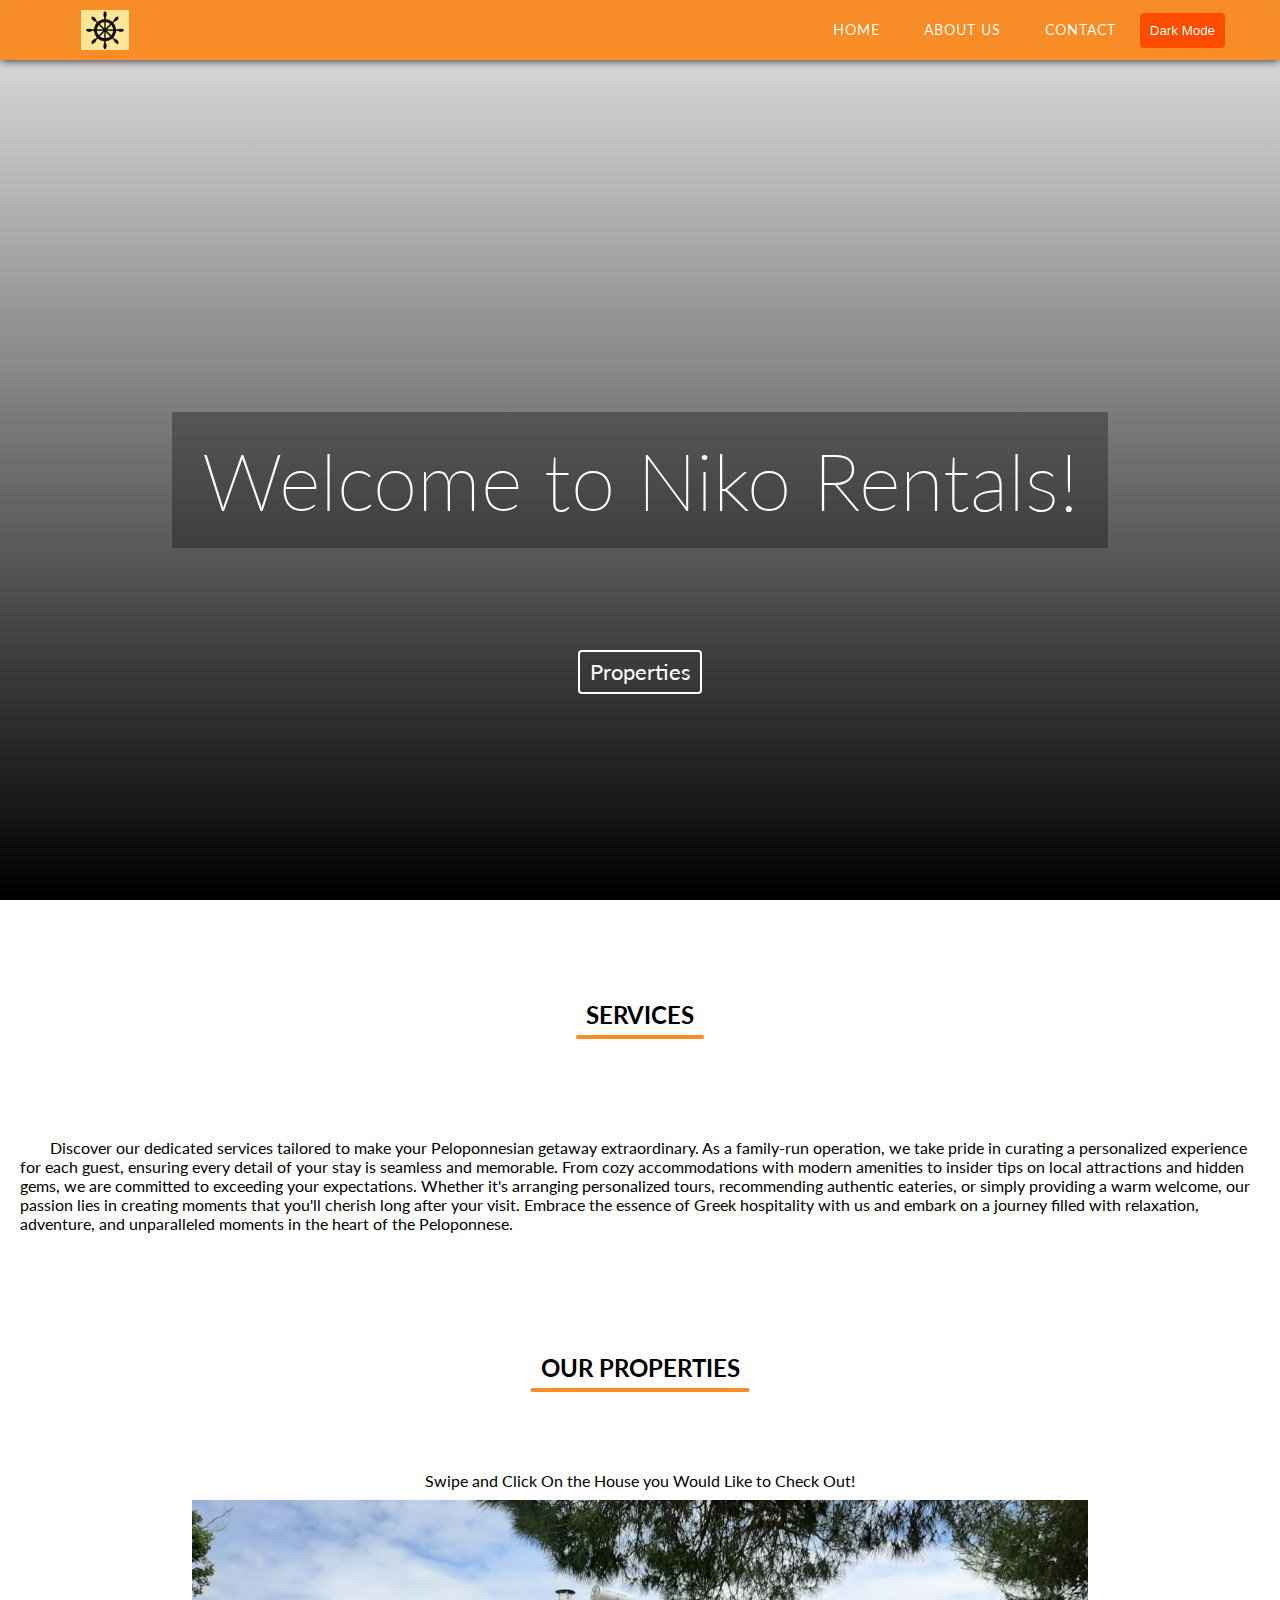
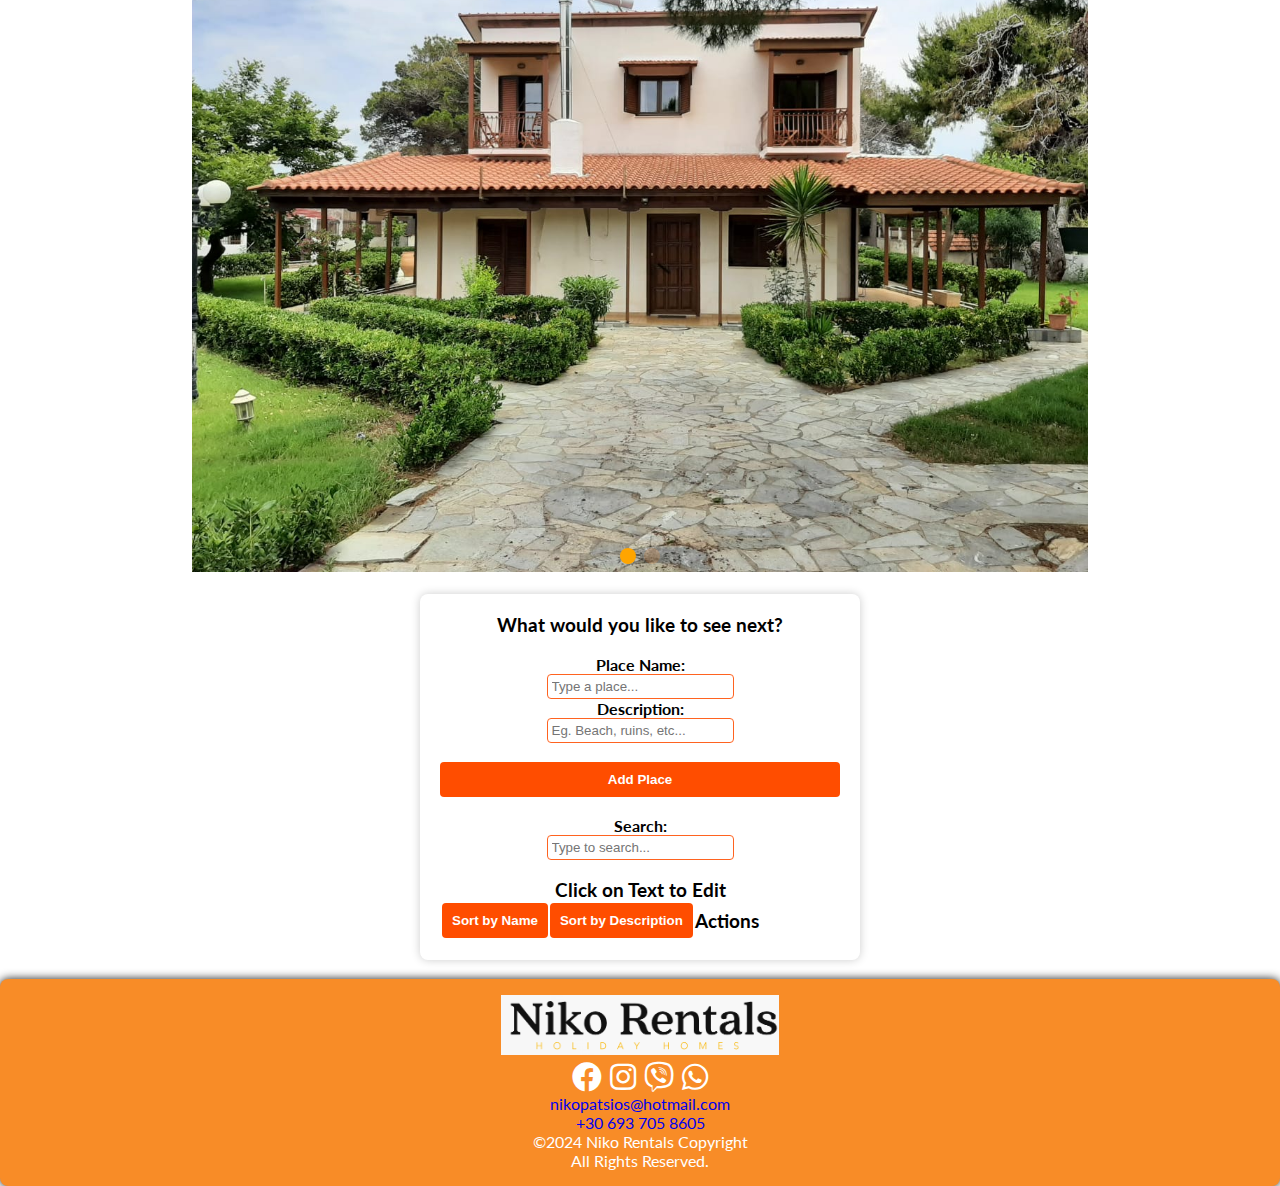
<file: Index.html>
<!DOCTYPE html>
<html lang="en">

<head>
    <meta charset="UTF-8">
    <meta name="viewport" content="width=device-width, initial-scale=1.0">
    
    <!-- Page title -->
    <title>Niko Holiday Home Rentals! | Peloponnese</title>
    <!-- FontAwesome for icons -->
    <link rel="stylesheet" href="https://use.fontawesome.com/releases/v5.6.3/css/all.css">
    <!-- Link Swiper's CSS for carousel-->
    <link rel="stylesheet" href="https://cdn.jsdelivr.net/npm/swiper@11/swiper-bundle.min.css" />
    <!-- Custom stylesheet -->
    <link rel="stylesheet" href="styles.css">
</head>

<body>
    
    <!-- Header section with navigation and logo -->
    <section id="index-home">
        <header>
            <div class="container">
                <div class="left">
                    <a href="#" class="logo"><img src="img\1.Logo\Symbol Logo.png" alt="Logo" height="40">
                    </a>
                    <!-- Hamburger menu icon -->
                    <div class="hm-menu">
                        <span></span>
                        <span></span>
                        <span></span>
                    </div>
                </div>
                <div class="right">
                    <!-- Navigation links -->
                    <nav>
                        <ul>
                            <li><a href="Index.html">Home</a></li>
                            <li><a href="about.html">About&nbsp;Us</a></li>
                            <li><a href="contact.html">Contact</a></li>
                            <li><button id="toggle-dark-mode" class="button">Dark Mode</button></li>
                        </ul>
                    </nav>
                </div>
            </div>
        </header>
        
        <!-- Hero section with a welcome message and call-to-action button -->
        <div class="hero-section">
            <div class="hero-text">
                <h1>Welcome to Niko Rentals!</h1>
            </div>
            <a href="#properties" class="btn-hero">Properties</a>
        </div>
    </section>
    
    <!-- Section detailing services offered -->
    <section id="services">
        <div class="heading">
            <h3>Services</h3>
        </div>
    </section><br><br>

    <!-- Paragraph describing services offered -->
    <p class="paragraph";>Discover our dedicated services tailored to make your Peloponnesian getaway extraordinary. As a family-run operation, we take pride in curating a personalized experience for each guest, ensuring every detail of your stay is seamless and memorable. From cozy accommodations with modern amenities to insider tips on local attractions and hidden gems, we are committed to exceeding your expectations. Whether it's arranging personalized tours, recommending authentic eateries, or simply providing a warm welcome, our passion lies in creating moments that you'll cherish long after your visit. Embrace the essence of Greek hospitality with us and embark on a journey filled with relaxation, adventure, and unparalleled moments in the heart of the Peloponnese.</p>
    
    <!-- Section highlighting properties available -->
    <section id="properties">
      <div class="heading">
          <h3>Our&nbsp;properties</h3>
      </div>
    </section>

    <!-- Information and links for properties using Swiper -->
    <br><br><p align="center">Swipe and Click On the House you Would Like to Check Out!</p>
    <section class="home swiper" id="swiper">
        <div class="swiper-wrapper container-fluid">
            <!-- Slide for Yanni's Villa -->
            <div class="swiper-slide container">
                <a href="yannis.html">
                    <img src="img/3.Yannis/01.jpeg" alt="Yannis">
                </a>
            </div>
            <!-- Slide for Tota's House -->
            <div class="swiper-slide container">
                <a href="tota.html">
                    <img src="img\4.Tota\6.jpg" alt="Tota">
                </a>
            </div>
        </div>
        <!-- Pagination for Swiper -->
        <div class="swiper-pagination"></div>
    </section>

    <br>

    <!-- Form and table section for user interaction -->
    <div id="form-table">
        <h3 align="center">What would you like to see next?</h1><br>
        <!-- Form for adding items to the list -->
        <form id="add-item-form">
            <div>
                <label for="item-name" class="form-label"><h4>Place Name:</h4></label>
                <input type="text" class="form-control" id="item-name" placeholder="Type a place..." required>
            </div>
            <div>
                <label for="item-description" class="form-label"><h4>Description:</h4></label>
                <input type="text" class="form-control" id="item-description" placeholder="Eg. Beach, ruins, etc..." required>
            </div><br>
            <button type="submit" class="button"><h4>Add Place</h4></button>
        </form>
        <!-- Live search input -->
        <br><div id="live-search">
            <label for="search" class="form-label"><h4>Search:</h4></label>
            <input type="text" class="form-control" id="search" placeholder="Type to search...">
        </div><br>
        <!-- Table displaying added items with options for sorting -->
        <table class="table" id="items-table">
            <thead>
                <tr>
                    <th><button class="button" data-sort="name"><h4>Sort by Name</h4></button></th>
                    <th><button class="button" data-sort="description"><h4>Sort by Description</h4></button></th>
                    <th><h3>Actions</h3></th> <!-- Actions column for item deletion -->
                </tr>
            </thead>
            <tbody>
                <!-- Dynamically populated table rows will appear here -->
            </tbody>
            <h3>Click on Text to Edit</h3>
        </table>
    </div>

    <br>

    <!-- Footer section with contact information and social links -->
    <footer>
        <div class="container-fluid">
            <div class="left">
                <!-- Logo and social media icons -->
                <div class="logo">
                    <img src="img\1.Logo\Full Big Logo.png" alt="Logo" height="60">
                </div>
                <div class="social"> <!--No social media accounts yet-->
                    <a href=""><i class="fab fa-facebook"></i></a>
                    <a href=""><i class="fab fa-instagram"></i></a>
                    <a href=""><i class="fab fa-viber"></i></a>
                    <a href=""><i class="fab fa-whatsapp"></i></a>
                </div>          
            </div>
            <!-- Contact information -->
            <a href="mailto:nikopatsios@hotmail.com">nikopatsios@hotmail.com</a><br> 
            <a href="tel:+306937058605">+30 693 705 8605</a><br>  
            <!-- Copyright notice -->
            <p>&copy;2024 Niko Rentals Copyright</p>
            <p>All Rights Reserved.</p>
        </div>
    </footer>

    <!-- External scripts -->
    <script src="https://cdn.jsdelivr.net/npm/swiper@11/swiper-bundle.min.js"></script>
    <script src="https://code.jquery.com/jquery-3.6.0.min.js"></script>
    <!-- Main JavaScript file -->
    <script src="main.js"></script>
 
</body>
</html>
</file>
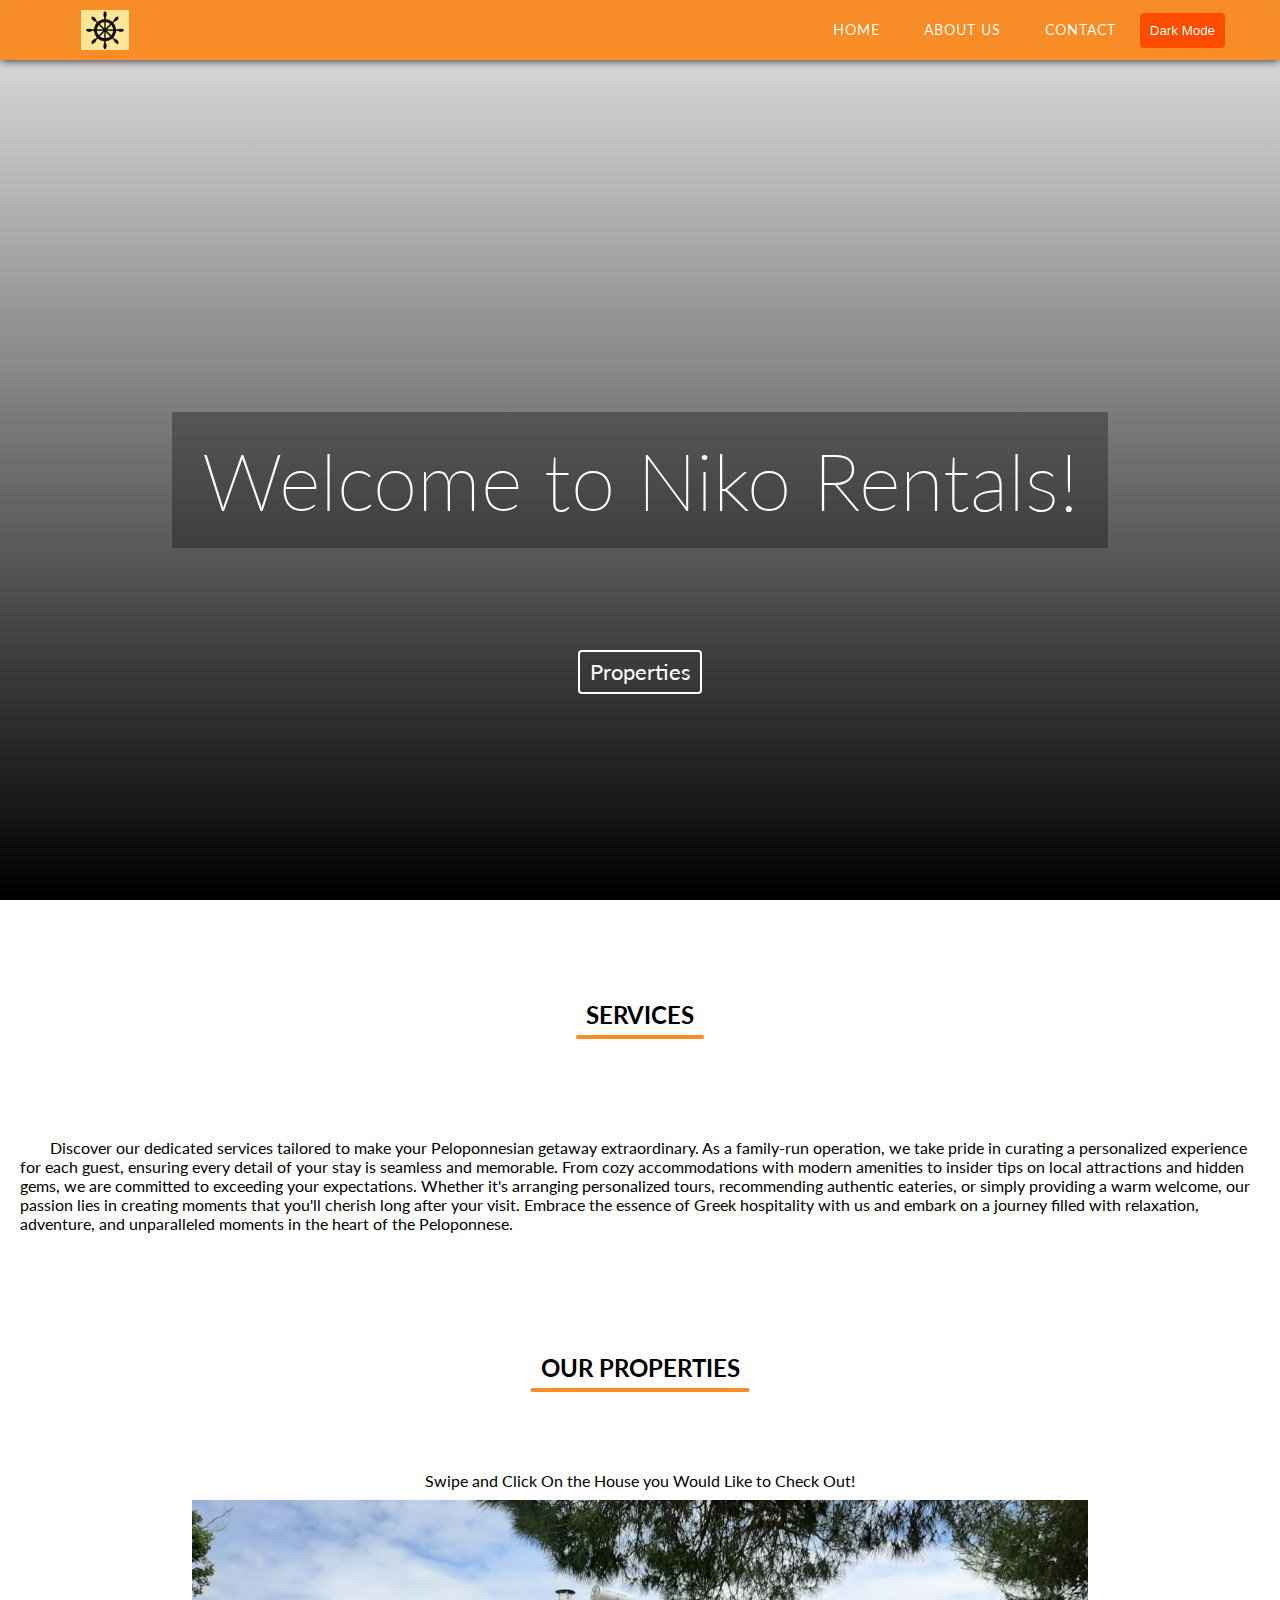
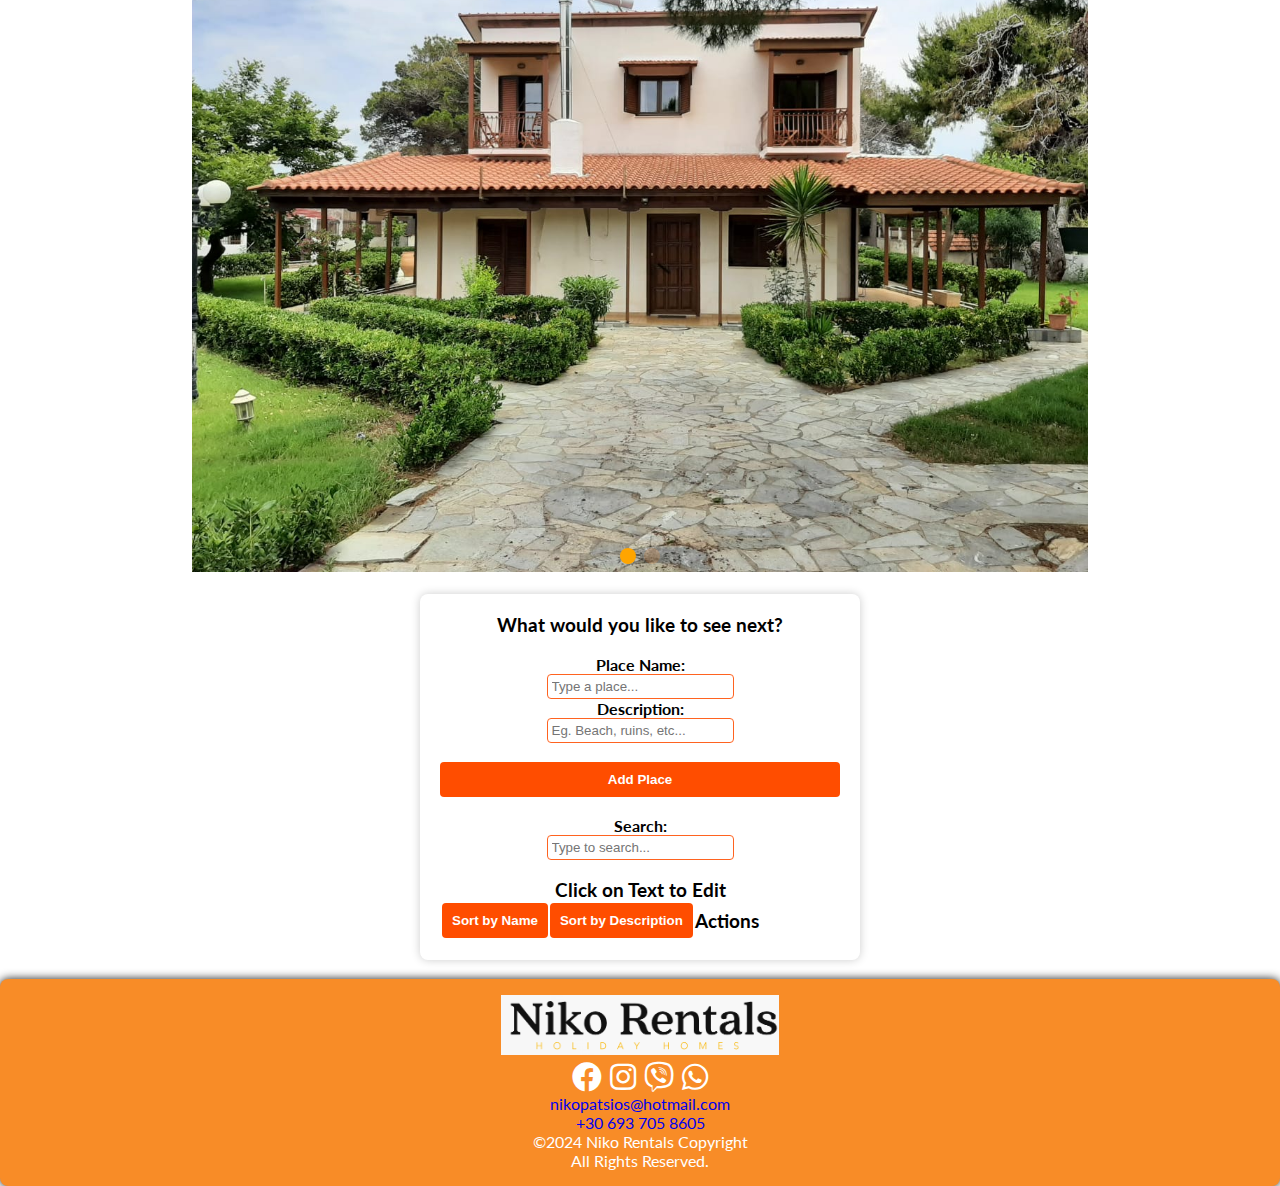
<file: index.html>
<!DOCTYPE html>
<html lang="en">

<head>
    <meta charset="UTF-8">
    <meta name="viewport" content="width=device-width, initial-scale=1.0">
    
    <!-- Page title -->
    <title>Niko Holiday Home Rentals! | Peloponnese</title>
    <!-- FontAwesome for icons -->
    <link rel="stylesheet" href="https://use.fontawesome.com/releases/v5.6.3/css/all.css">
    <!-- Link Swiper's CSS for carousel-->
    <link rel="stylesheet" href="https://cdn.jsdelivr.net/npm/swiper@11/swiper-bundle.min.css" />
    <!-- Custom stylesheet -->
    <link rel="stylesheet" href="styles.css">
</head>

<body>
    
    <!-- Header section with navigation and logo -->
    <section id="index-home">
        <header>
            <div class="container">
                <div class="left">
                    <a href="#" class="logo"><img src="img\1.Logo\Symbol Logo.png" alt="Logo" height="40">
                    </a>
                    <!-- Hamburger menu icon -->
                    <div class="hm-menu">
                        <span></span>
                        <span></span>
                        <span></span>
                    </div>
                </div>
                <div class="right">
                    <!-- Navigation links -->
                    <nav>
                        <ul>
                            <li><a href="index.html">Home</a></li>
                            <li><a href="about.html">About&nbsp;Us</a></li>
                            <li><a href="contact.html">Contact</a></li>
                            <li><button id="toggle-dark-mode" class="button">Dark Mode</button></li>
                        </ul>
                    </nav>
                </div>
            </div>
        </header>
        
        <!-- Hero section with a welcome message and call-to-action button -->
        <div class="hero-section">
            <div class="hero-text">
                <h1>Welcome to Niko Rentals!</h1>
            </div>
            <a href="#properties" class="btn-hero">Properties</a>
        </div>
    </section>
    
    <!-- Section detailing services offered -->
    <section id="services">
        <div class="heading">
            <h3>Services</h3>
        </div>
    </section><br><br>

    <!-- Paragraph describing services offered -->
    <p class="paragraph";>Discover our dedicated services tailored to make your Peloponnesian getaway extraordinary. As a family-run operation, we take pride in curating a personalized experience for each guest, ensuring every detail of your stay is seamless and memorable. From cozy accommodations with modern amenities to insider tips on local attractions and hidden gems, we are committed to exceeding your expectations. Whether it's arranging personalized tours, recommending authentic eateries, or simply providing a warm welcome, our passion lies in creating moments that you'll cherish long after your visit. Embrace the essence of Greek hospitality with us and embark on a journey filled with relaxation, adventure, and unparalleled moments in the heart of the Peloponnese.</p>
    
    <!-- Section highlighting properties available -->
    <section id="properties">
      <div class="heading">
          <h3>Our&nbsp;properties</h3>
      </div>
    </section>

    <!-- Information and links for properties using Swiper -->
    <br><br><p align="center">Swipe and Click On the House you Would Like to Check Out!</p>
    <section class="home swiper" id="swiper">
        <div class="swiper-wrapper container-fluid">
            <!-- Slide for Yanni's Villa -->
            <div class="swiper-slide container">
                <a href="yannis.html">
                    <img src="img/3.Yannis/01.jpeg" alt="Yannis">
                </a>
            </div>
            <!-- Slide for Tota's House -->
            <div class="swiper-slide container">
                <a href="tota.html">
                    <img src="img\4.Tota\6.jpg" alt="Tota">
                </a>
            </div>
        </div>
        <!-- Pagination for Swiper -->
        <div class="swiper-pagination"></div>
    </section>

    <br>

    <!-- Form and table section for user interaction -->
    <div id="form-table">
        <h3 align="center">What would you like to see next?</h1><br>
        <!-- Form for adding items to the list -->
        <form id="add-item-form">
            <div>
                <label for="item-name" class="form-label"><h4>Place Name:</h4></label>
                <input type="text" class="form-control" id="item-name" placeholder="Type a place..." required>
            </div>
            <div>
                <label for="item-description" class="form-label"><h4>Description:</h4></label>
                <input type="text" class="form-control" id="item-description" placeholder="Eg. Beach, ruins, etc..." required>
            </div><br>
            <button type="submit" class="button"><h4>Add Place</h4></button>
        </form>
        <!-- Live search input -->
        <br><div id="live-search">
            <label for="search" class="form-label"><h4>Search:</h4></label>
            <input type="text" class="form-control" id="search" placeholder="Type to search...">
        </div><br>
        <!-- Table displaying added items with options for sorting -->
        <table class="table" id="items-table">
            <thead>
                <tr>
                    <th><button class="button" data-sort="name"><h4>Sort by Name</h4></button></th>
                    <th><button class="button" data-sort="description"><h4>Sort by Description</h4></button></th>
                    <th><h3>Actions</h3></th> <!-- Actions column for item deletion -->
                </tr>
            </thead>
            <tbody>
                <!-- Dynamically populated table rows will appear here -->
            </tbody>
            <h3>Click on Text to Edit</h3>
        </table>
    </div>

    <br>

    <!-- Footer section with contact information and social links -->
    <footer>
        <div class="container-fluid">
            <div class="left">
                <!-- Logo and social media icons -->
                <div class="logo">
                    <img src="img\1.Logo\Full Big Logo.png" alt="Logo" height="60">
                </div>
                <div class="social"> <!--No social media accounts yet-->
                    <a href=""><i class="fab fa-facebook"></i></a>
                    <a href=""><i class="fab fa-instagram"></i></a>
                    <a href=""><i class="fab fa-viber"></i></a>
                    <a href=""><i class="fab fa-whatsapp"></i></a>
                </div>          
            </div>
            <!-- Contact information -->
            <a href="mailto:nikopatsios@hotmail.com">nikopatsios@hotmail.com</a><br> 
            <a href="tel:+306937058605">+30 693 705 8605</a><br>  
            <!-- Copyright notice -->
            <p>&copy;2024 Niko Rentals Copyright</p>
            <p>All Rights Reserved.</p>
        </div>
    </footer>

    <!-- External scripts -->
    <script src="https://cdn.jsdelivr.net/npm/swiper@11/swiper-bundle.min.js"></script>
    <script src="https://code.jquery.com/jquery-3.6.0.min.js"></script>
    <!-- Main JavaScript file -->
    <script src="main.js"></script>
 
</body>
</html>
</file>
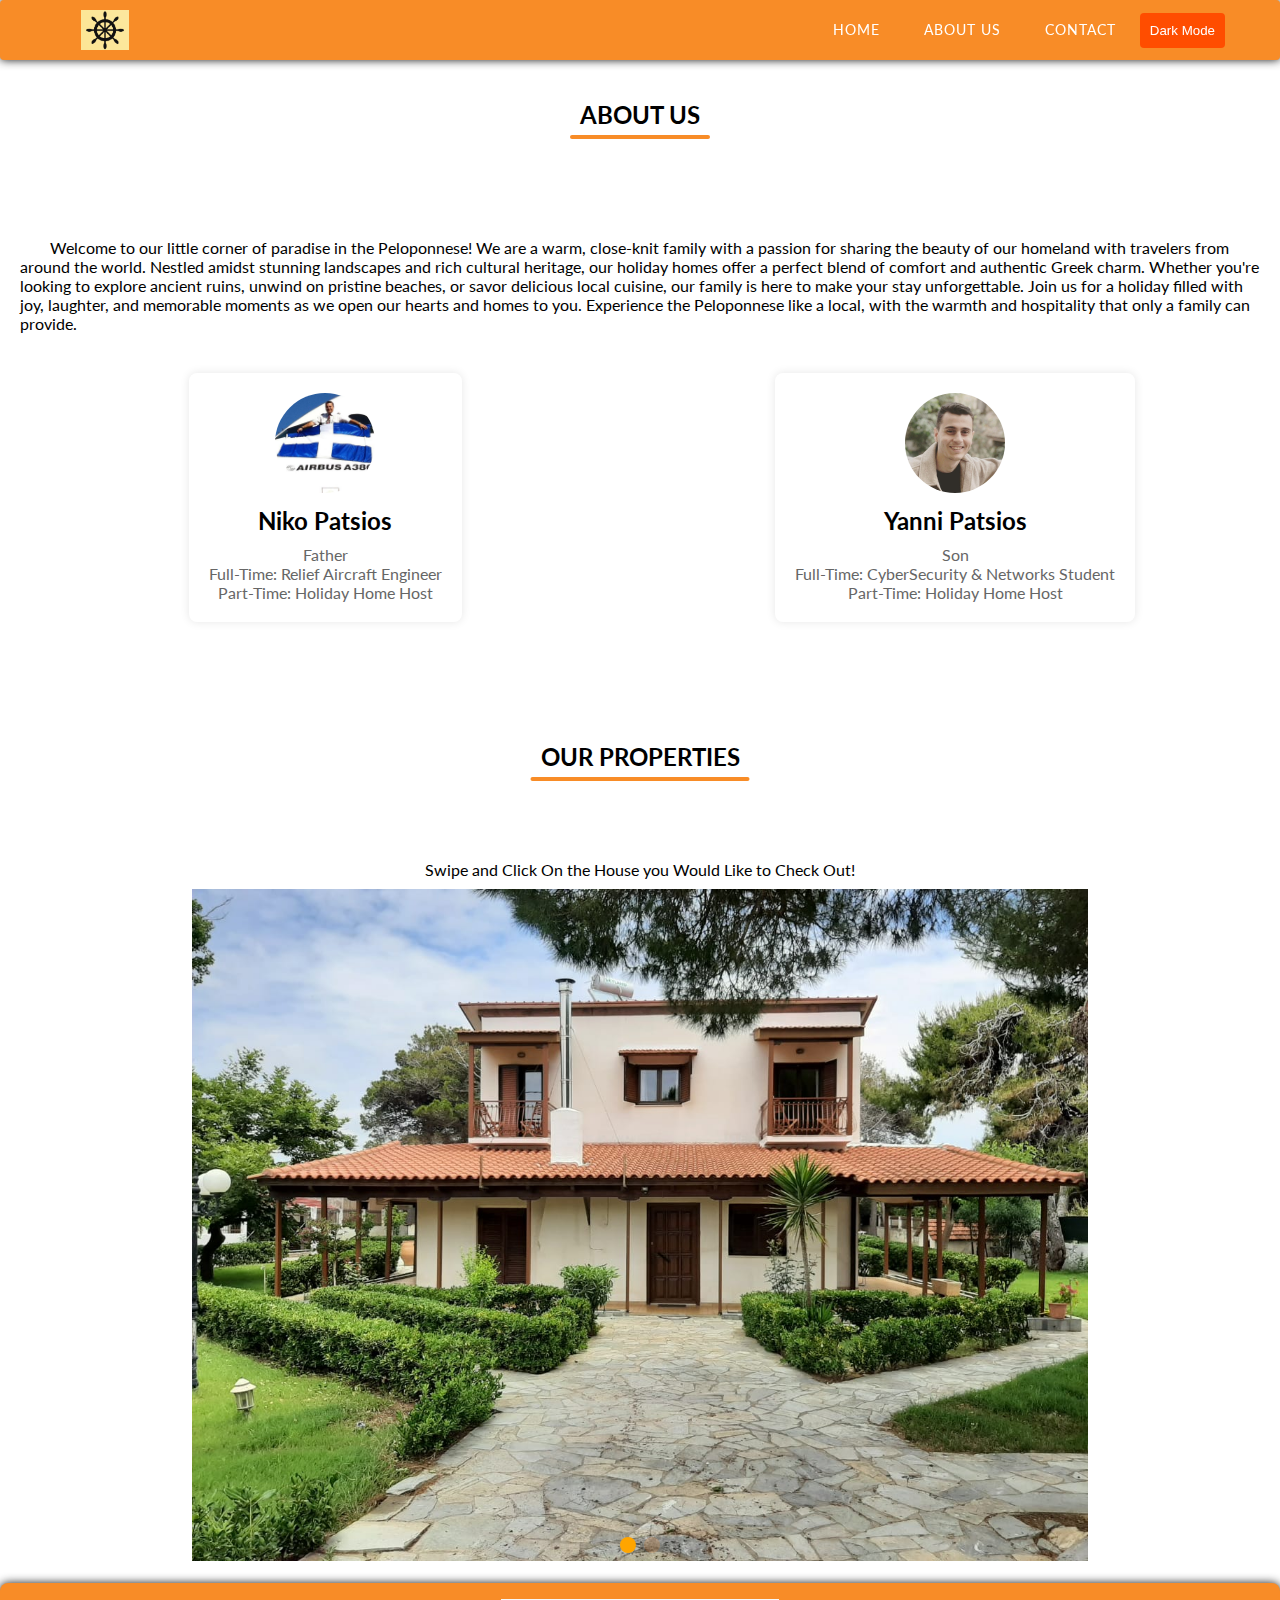
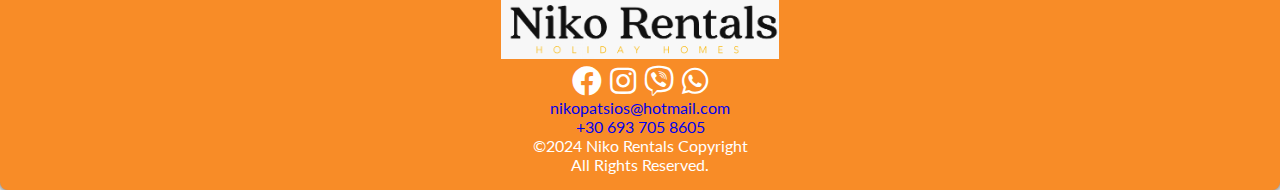
<file: about.html>
<!DOCTYPE html>
<html lang="en">

<head>
    <meta charset="UTF-8">
    <meta name="viewport" content="width=device-width, initial-scale=1.0">

    <title>Niko Holiday Home Rentals! | Peloponnese</title>
    
    <link rel="stylesheet" href="https://use.fontawesome.com/releases/v5.6.3/css/all.css">
    <!-- Link Swiper's CSS -->
    <link rel="stylesheet" href="https://cdn.jsdelivr.net/npm/swiper@11/swiper-bundle.min.css" />
    <!--Link to CSS-->
    <link rel="stylesheet" href="styles.css">
</head>

<body>
    
    <header>
        <div class="container">
            <div class="left">
                <a href="#" class="logo"><img src="img\1.Logo\Symbol Logo.png" alt="Logo" height="40"></a>
                <div class="hm-menu">
                    <span></span>
                    <span></span>
                    <span></span>
                </div>
            </div>
            <div class="right">
                <nav>
                    <ul>
                        <li><a href="index.html">Home</a></li>
                        <li><a href="about.html">About&nbsp;Us</a></li>
                        <li><a href="contact.html">Contact</a></li>
                        <li><button id="toggle-dark-mode" class="button">Dark Mode</button></li>
                    </ul>
                </nav>
            </div>
        </div>
    </header>

    
    <section id="about">
        <div class="heading">
            <h3>About&nbsp;Us</h3>
        </div>
    </section>
    <br><br>

    <p class="paragraph"> Welcome to our little corner of paradise in the Peloponnese! We are a warm, close-knit family with a passion for sharing the beauty of our homeland with travelers from around the world. Nestled amidst stunning landscapes and rich cultural heritage, our holiday homes offer a perfect blend of comfort and authentic Greek charm. Whether you're looking to explore ancient ruins, unwind on pristine beaches, or savor delicious local cuisine, our family is here to make your stay unforgettable. Join us for a holiday filled with joy, laughter, and memorable moments as we open our hearts and homes to you. Experience the Peloponnese like a local, with the warmth and hospitality that only a family can provide.</p>

    <section class="contact-grid">
        <div class="contact-card">
            <img src="img\5.Other\niko.jpg" alt="Niko">
            <h2>Niko Patsios</h2>
            <p>Father</p>
            <p>Full-Time: Relief Aircraft Engineer</p>
            <p>Part-Time: Holiday Home Host</p>
        </div>
        <div class="contact-card">
            <img src="img\5.Other\yanni.jpg" alt="Yanni">
            <h2>Yanni Patsios</h2>
            <p>Son</p>
            <p>Full-Time: CyberSecurity & Networks Student</p>
            <p>Part-Time: Holiday Home Host</p>
        </div>
    </section>


    <section id="properties">
      <div class="heading">
          <h3>Our&nbsp;properties</h3>
      </div>
    </section><br><br>

    
<p align="center">Swipe and Click On the House you Would Like to Check Out!</p>
<!--Swiper Section-->
<section class="home swiper" id="swiper">
    <div class="swiper-wrapper container-fluid">
                       
        <div class="swiper-slide container">
            <a href="yannis.html">
                <img src="img/3.Yannis/01.jpeg" alt="Yannis">
            </a>
        </div>

        <div class="swiper-slide container">
            <a href="tota.html">
                <img src="img\4.Tota\6.jpg" alt="Tota">
            </a>
        </div>
        
    </div>
    <div class="swiper-pagination"></div>
</section>

<br>


<!-- Footer section with contact information and social links -->
<footer>
    <div class="container-fluid">
        <div class="left">
            <!-- Logo and social media icons -->
            <div class="logo">
                <img src="img\1.Logo\Full Big Logo.png" alt="Logo" height="60">
            </div>
            <div class="social"> <!--No social media accounts yet-->
                <a href=""><i class="fab fa-facebook"></i></a>
                <a href=""><i class="fab fa-instagram"></i></a>
                <a href=""><i class="fab fa-viber"></i></a>
                <a href=""><i class="fab fa-whatsapp"></i></a>
            </div>          
        </div>
        <!-- Contact information -->
        <a href="mailto:nikopatsios@hotmail.com">nikopatsios@hotmail.com</a><br> 
        <a href="tel:+306937058605">+30 693 705 8605</a><br>  
        <!-- Copyright notice -->
        <p>&copy;2024 Niko Rentals Copyright</p>
        <p>All Rights Reserved.</p>
    </div>
</footer>

<!-- External scripts -->
<script src="https://cdn.jsdelivr.net/npm/swiper@11/swiper-bundle.min.js"></script>
<script src="https://code.jquery.com/jquery-3.6.0.min.js"></script>
<!-- Main JavaScript file -->
<script src="main.js"></script>

</body>
</html>
</file>
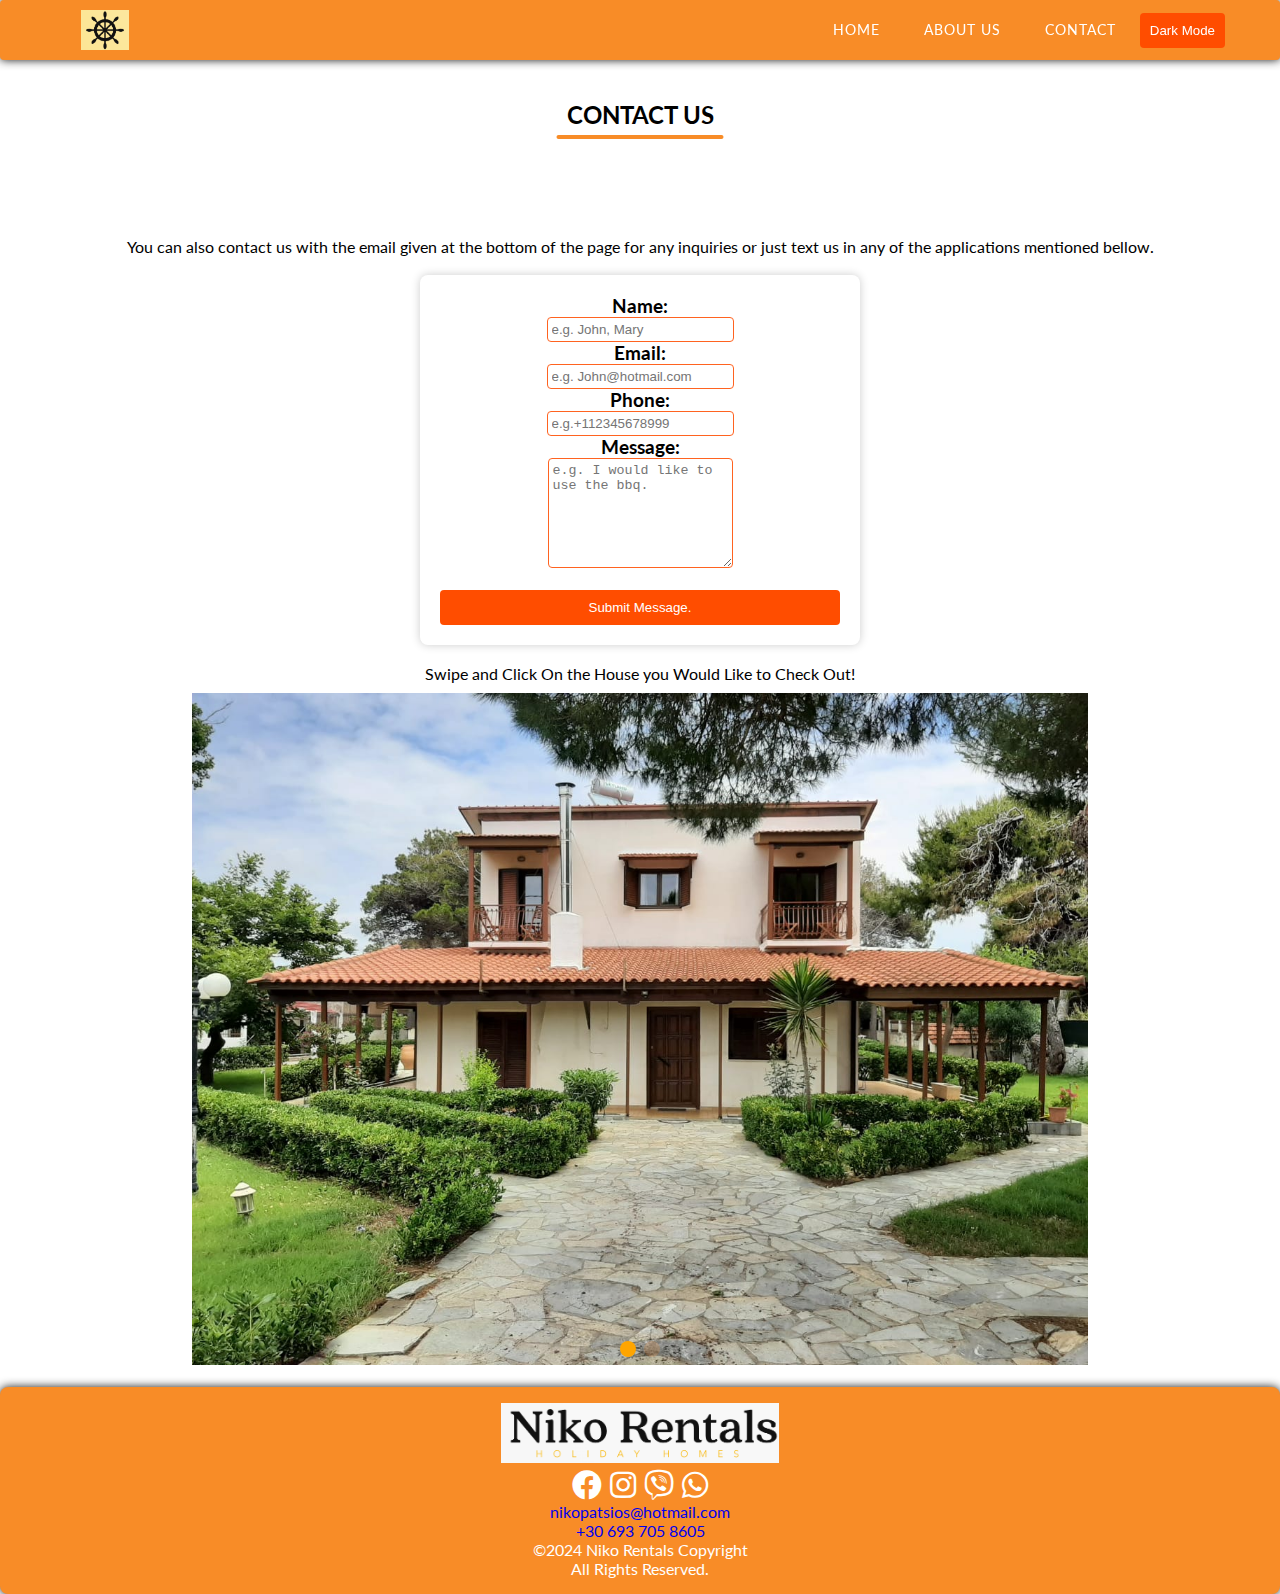
<file: contact.html>
<!DOCTYPE html>
<html lang="en">

<head>
    <meta charset="UTF-8">
    <meta name="viewport" content="width=device-width, initial-scale=1.0">
    
    <!-- Page title -->
    <title>Niko Holiday Home Rentals! | Peloponnese</title>
    <!-- FontAwesome for icons -->
    <link rel="stylesheet" href="https://use.fontawesome.com/releases/v5.6.3/css/all.css">
    <!-- Link Swiper's CSS for carousel-->
    <link rel="stylesheet" href="https://cdn.jsdelivr.net/npm/swiper@11/swiper-bundle.min.css" />
    <!--Link to CSS-->
    <link rel="stylesheet" href="styles.css">
</head>

<body>
    <!-- Header section with logo, navigation, and dark mode toggle -->
    <header>
        <div class="container">
            <div class="left">
                <a href="#" class="logo"><img src="img\1.Logo\Symbol Logo.png" alt="Logo" height="40"></a>
                <div class="hm-menu">
                    <span></span>
                    <span></span>
                    <span></span>
                </div>
            </div>
            <div class="right">
                <nav>
                    <ul>
                        <li><a href="Index.html">Home</a></li>
                        <li><a href="about.html">About&nbsp;Us</a></li>
                        <li><a href="contact.html">Contact</a></li>
                        <li><button id="toggle-dark-mode" class="button">Dark Mode</button></li>
                    </ul>
                </nav>
            </div>
        </div>
    </header>

    <!-- Contact section heading -->
    <section id="contact">
        <div class="heading">
            <h3>Contact&nbsp;Us</h3>
        </div>
    </section>
    <br><br>

    <!-- Centered paragraph providing contact details -->
    <br>
    <p align="center">You can also contact us with the email given at the bottom of the page for any inquiries or just text us in any of the applications mentioned bellow.</p>
    <br>

    <!-- Contact form section -->
    <section id="contact">
        <div>        
            <form id="contact-form">
                <!-- Name input field -->
                <label for="name"><h3>Name:</h3></label>
                <input type="username" id="username" name="username" class="form-control" placeholder="e.g. John, Mary" required><br>
                
                <!-- Email input field -->
                <label for="email"><h3>Email:</h3></label>
                <input type="email" id="email" name="email" class="form-control" placeholder="e.g. John@hotmail.com" required><br>
                
                <!-- Phone input field -->
                <label for="phone"><h3>Phone:</h3></label>
                <input type="tel" id="phone" name="phone" pattern="[+]{1}[0-9]{11,14}" class="form-control" placeholder="e.g.+112345678999" required><br>

                <!--Message input field-->
                <label for="message"><h3>Message:</h3></label>
                <textarea id="message" name="message" class="form-control" placeholder="e.g. I would like to use the bbq." required></textarea><br>
                <br> 
                <!-- Submit button -->
                <button type="submit">Submit Message.</button>
            </form>
        </div>    
    </section>

<br>

<p align="center">Swipe and Click On the House you Would Like to Check Out!</p>
<!--Swiper Section-->
<section class="home swiper" id="swiper">
    <div class="swiper-wrapper container-fluid">
                       
        <div class="swiper-slide container">
            <a href="yannis.html">
                <img src="img/3.Yannis/01.jpeg" alt="Yannis">
            </a>
        </div>

        <div class="swiper-slide container">
            <a href="tota.html">
                <img src="img\4.Tota\6.jpg" alt="Tota">
            </a>
        </div>
        
    </div>
    <div class="swiper-pagination"></div>
</section>
<br>

<!-- Footer section with contact information and social links -->
<footer>
    <div class="container-fluid">
        <div class="left">
            <!-- Logo and social media icons -->
            <div class="logo">
                <img src="img\1.Logo\Full Big Logo.png" alt="Logo" height="60">
            </div>
            <div class="social"> <!--No social media accounts yet-->
                <a href=""><i class="fab fa-facebook"></i></a>
                <a href=""><i class="fab fa-instagram"></i></a>
                <a href=""><i class="fab fa-viber"></i></a>
                <a href=""><i class="fab fa-whatsapp"></i></a>
            </div>          
        </div>
        <!-- Contact information -->
        <a href="mailto:nikopatsios@hotmail.com">nikopatsios@hotmail.com</a><br> 
        <a href="tel:+306937058605">+30 693 705 8605</a><br>  
        <!-- Copyright notice -->
        <p>&copy;2024 Niko Rentals Copyright</p>
        <p>All Rights Reserved.</p>
    </div>
</footer>

<!-- External scripts -->
<script src="https://cdn.jsdelivr.net/npm/swiper@11/swiper-bundle.min.js"></script>
<script src="https://code.jquery.com/jquery-3.6.0.min.js"></script>
<!-- Main JavaScript file -->
<script src="main.js"></script>

</body>
</html>
</file>
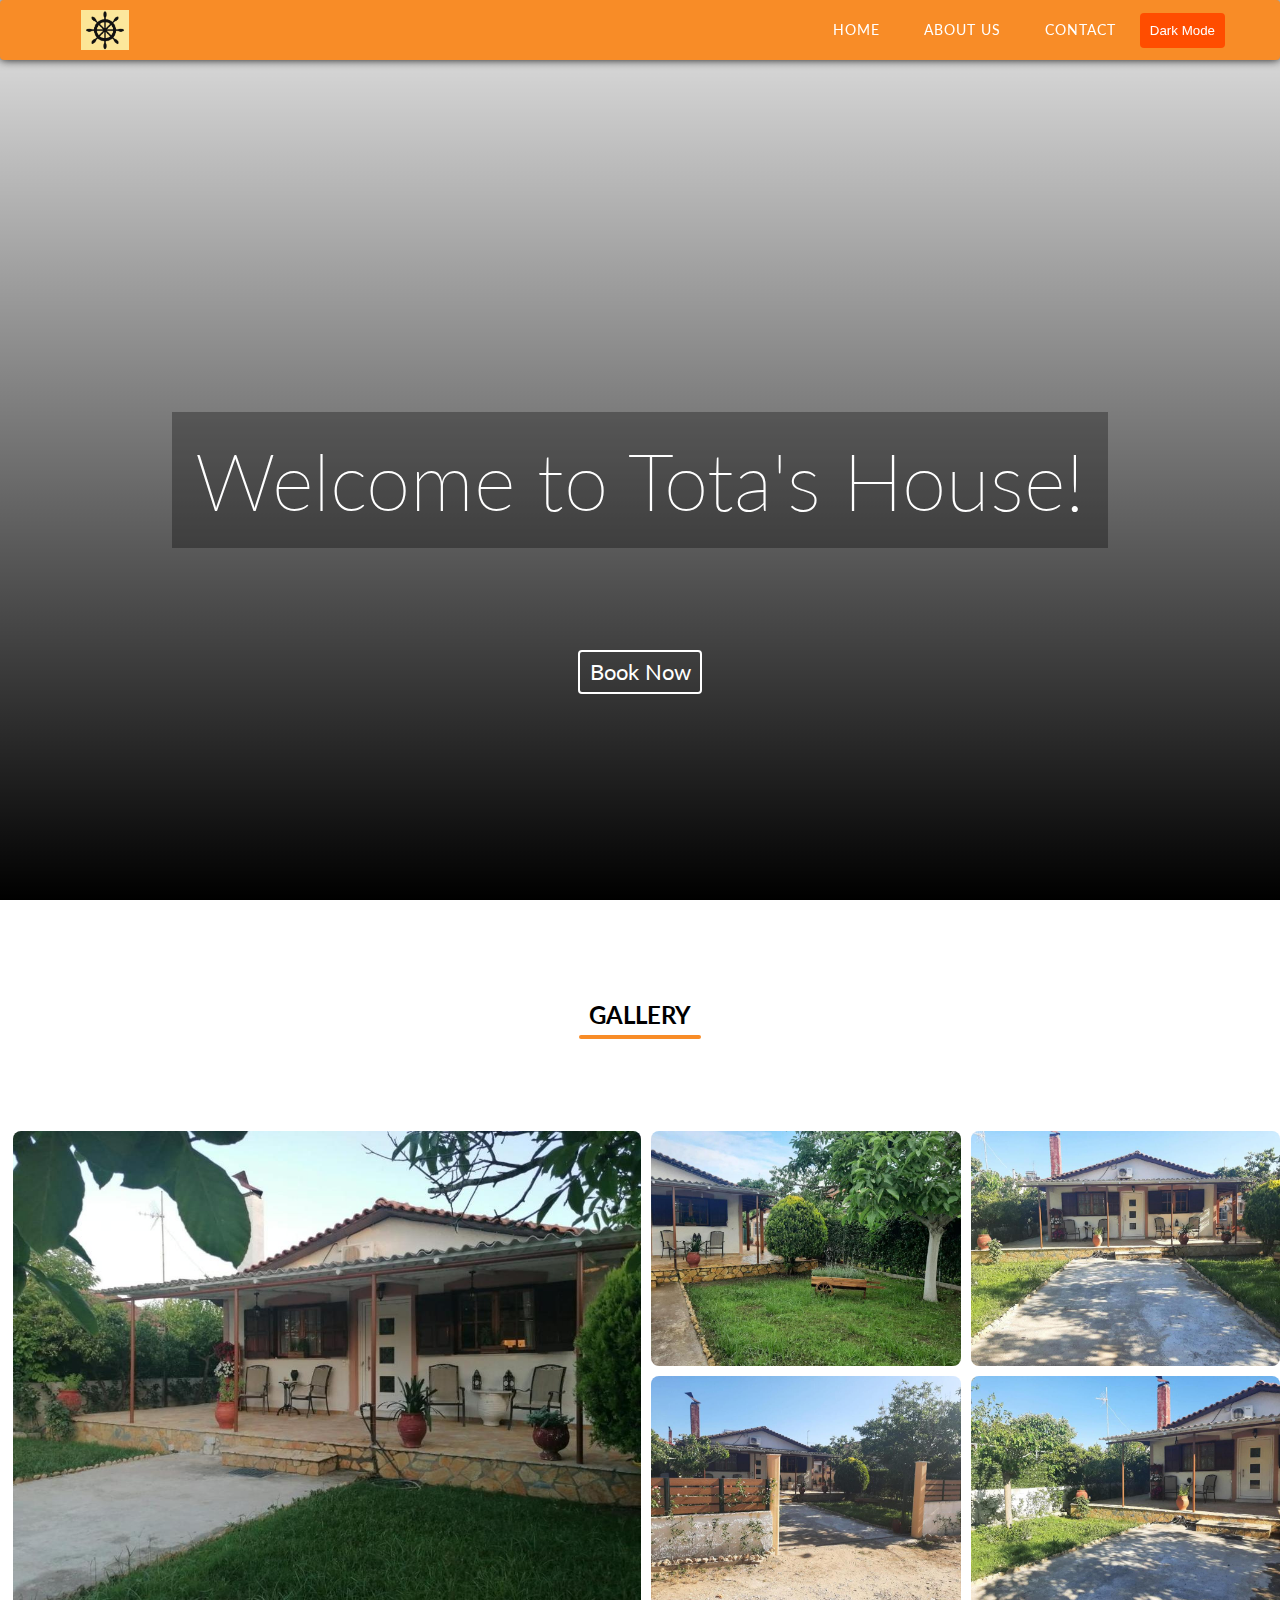
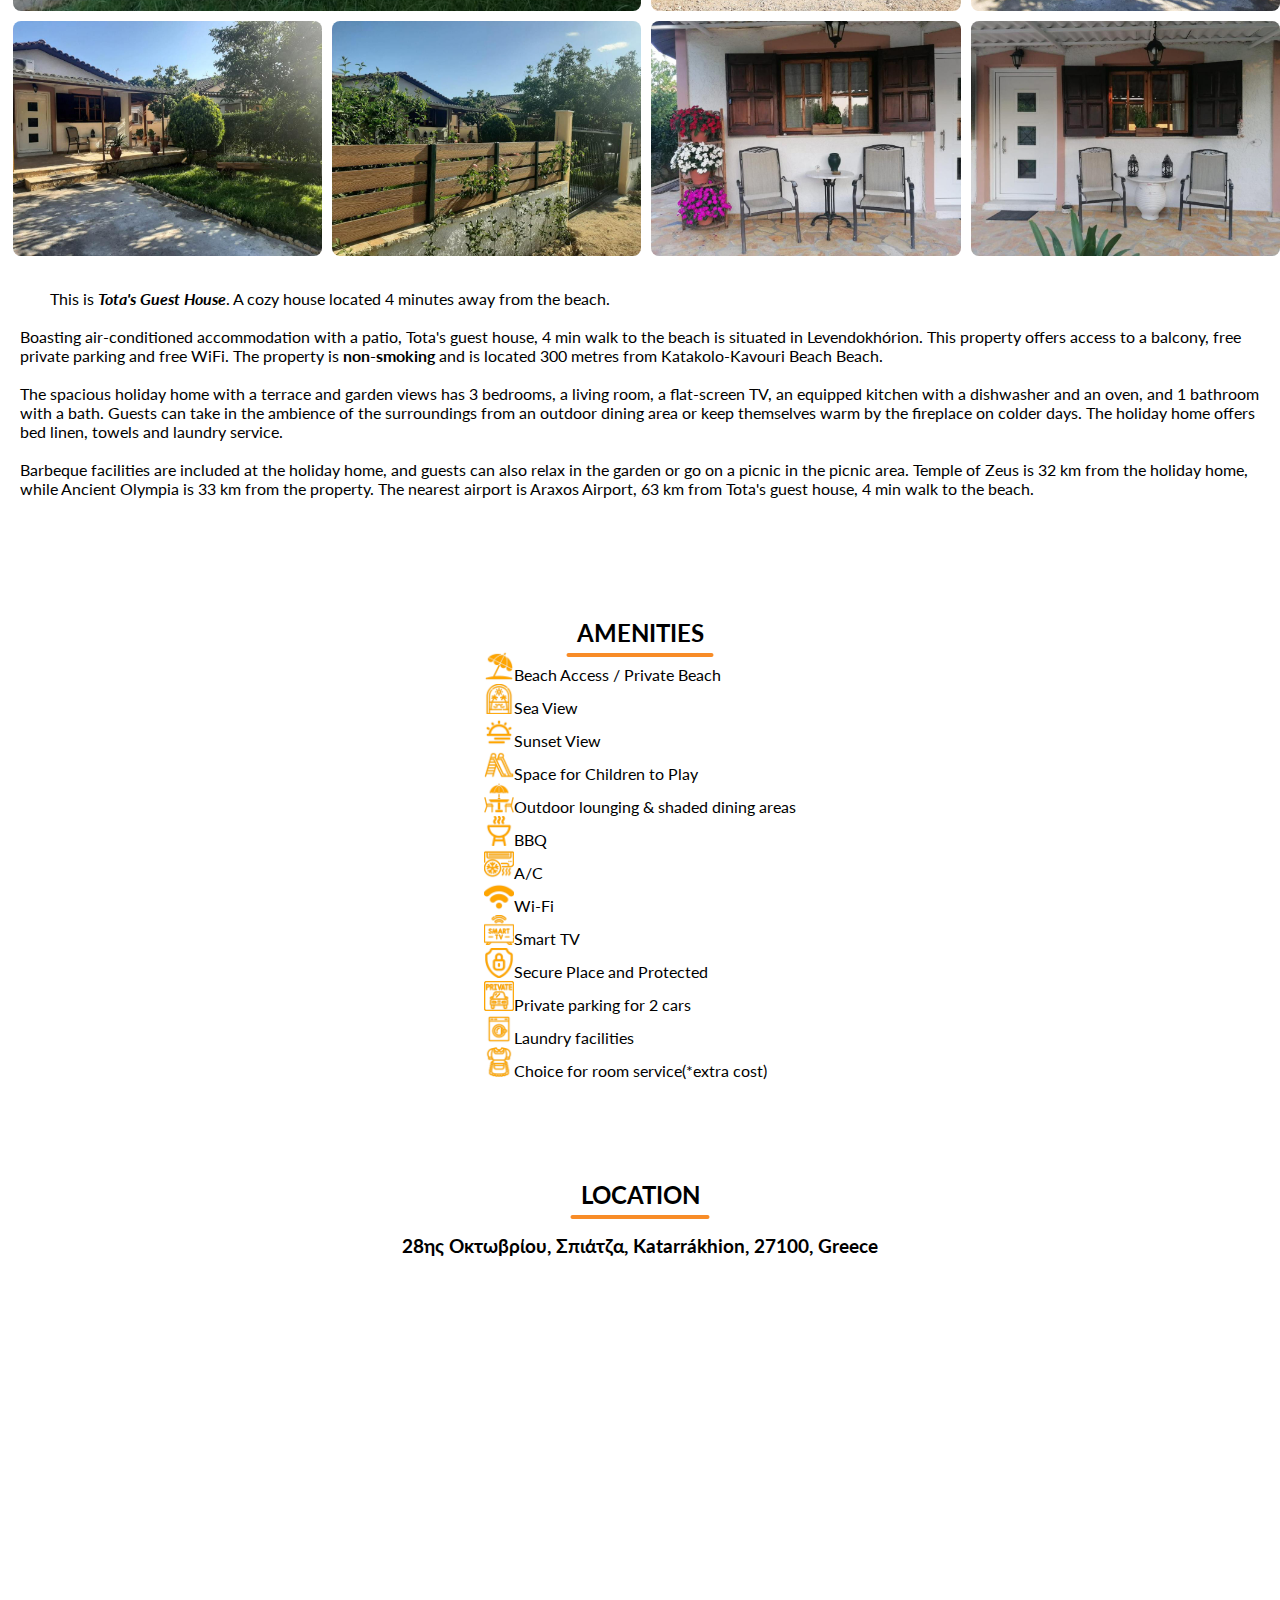
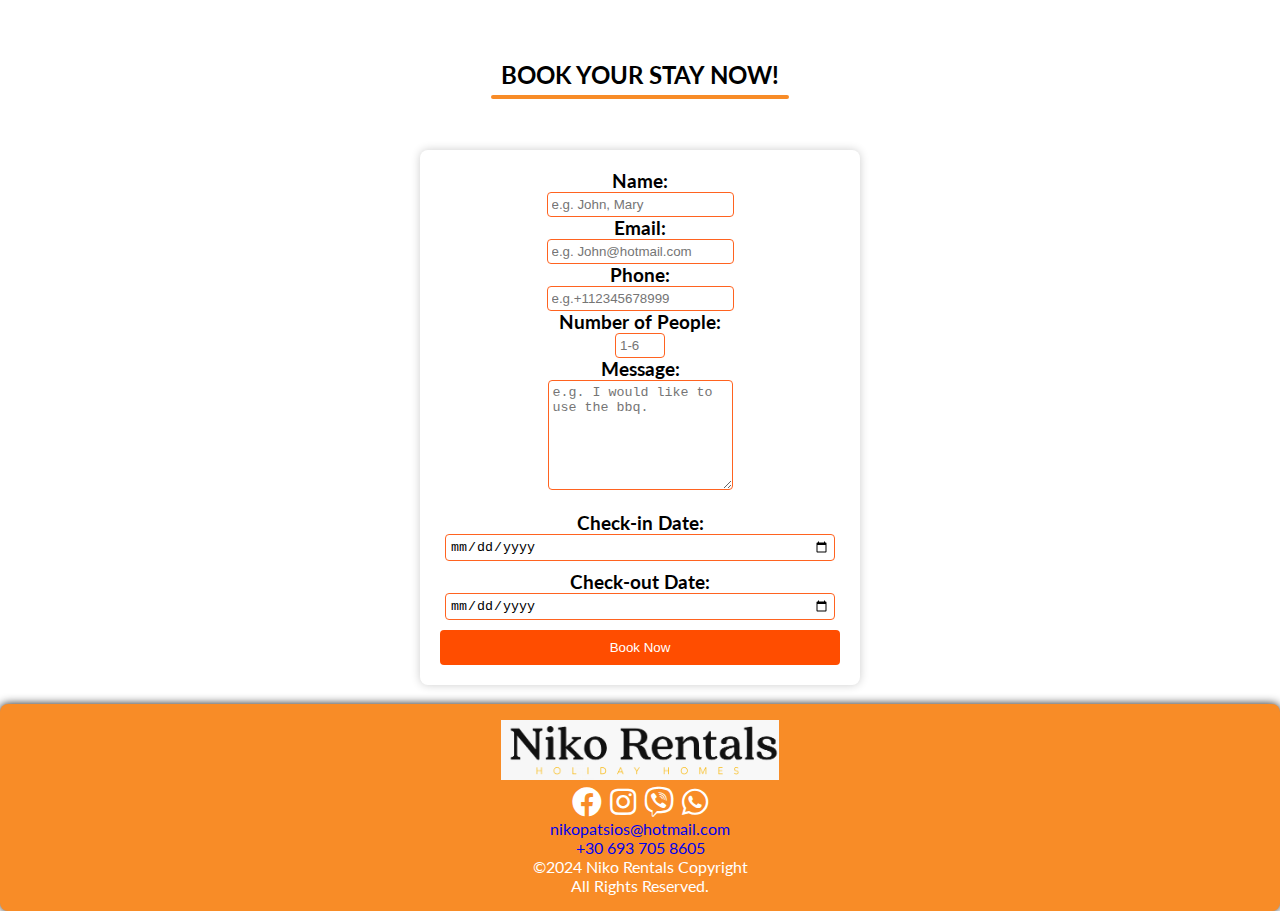
<file: tota.html>
<!DOCTYPE html>
<html lang="en">

<head>
    <meta charset="UTF-8">
    <meta name="viewport" content="width=device-width, initial-scale=1.0">

    <title>Niko Holiday Home Rentals! | Peloponnese</title>
    
    <link rel="stylesheet" href="https://use.fontawesome.com/releases/v5.6.3/css/all.css">
    <!-- Link Swiper's CSS -->
    <link rel="stylesheet" href="https://cdn.jsdelivr.net/npm/swiper@11/swiper-bundle.min.css" />
    <!--Link to general CSS-->
    <link rel="stylesheet" href="styles.css">

</head>

<body>
    
    <section id="tota-home">
        <header>
            <div class="container">
                <div class="left">
                    <a href="#" class="logo"><img src="img\1.Logo\Symbol Logo.png" alt="Logo" height="40">
                    </a>
                    <div class="hm-menu">
                        <span></span>
                        <span></span>
                        <span></span>
                    </div>
                </div>
                <div class="right">
                    <nav>
                        <ul>
                            <li><a href="index.html">Home</a></li>
                            <li><a href="about.html">About&nbsp;Us</a></li>
                            <li><a href="contact.html">Contact</a></li>
                            <li><button id="toggle-dark-mode" class="button">Dark Mode</button></li>
                        </ul>
                    </nav>
                </div>
            </div>
        </header>
        
        <div class="hero-section">
            <div class="hero-text">
                <h1>Welcome to Tota's House!</h1>
            </div>
            <a href="#book" class="btn-hero">Book Now</a>
        </div>
    </section>
    
    <section id="gallery">
        <div class="heading">
            <h3>Gallery</h3>
        </div>
      </section>

    <br><br>
    <!--Start of -->
    <div class="Tota House">            
            <div class="photo-gallery">
            <div class="photo-item large"><img src="img\4.Tota\1.jpg" alt="Image 1"></div>
            <div class="photo-item"><img src="img/4.Tota\2.jpg" alt="Image 2"></div>
            <div class="photo-item"><img src="img\4.Tota\3.jpg" alt="Image 3"></div>
            <div class="photo-item"><img src="img\4.Tota\4.jpg" alt="Image 4"></div>
            <div class="photo-item"><img src="img\4.Tota\5.jpg" alt="Image 5"></div>
            <div class="photo-item"><img src="img\4.Tota\6.jpg" alt="Image 6"></div>
            <div class="photo-item"><img src="img\4.Tota\7.jpg" alt="Image 6"></div>
            <div class="photo-item"><img src="img\4.Tota\8.jpg" alt="Image 6"></div>
            <div class="photo-item"><img src="img\4.Tota\9.jpg" alt="Image 6"></div>
    </div>   

    <div>
        <p class="paragraph">This is <strong><em>Tota's Guest House</em></strong>. A cozy house located 4 minutes away from the beach.
            <br><br>
        Boasting air-conditioned accommodation with a patio, 
        Tota's guest house, 4 min walk to the beach is situated 
        in Levendokhórion. This property offers access to a 
        balcony, free private parking and free WiFi. 
        The property is <strong>non-smoking</strong> and is located 300 metres from Katakolo-Kavouri Beach Beach. 
        <br><br>
        The spacious holiday home with a terrace and garden views 
        has 3 bedrooms, a living room, a flat-screen TV, an equipped 
        kitchen with a dishwasher and an oven, and 1 bathroom with a 
        bath. Guests can take in the ambience of the surroundings from 
        an outdoor dining area or keep themselves warm by the fireplace on 
        colder days. The holiday home offers bed linen, towels and laundry service. 
        <br><br>
        Barbeque facilities are included at the holiday home, and guests 
        can also relax in the garden or go on a picnic in the picnic area. 
        Temple of Zeus is 32 km from the holiday home, while Ancient Olympia 
        is 33 km from the property. The nearest airport is Araxos Airport, 63 km 
        from Tota's guest house, 4 min walk to the beach.</p>
    </div>


    <section id="amenities">
        <div class="heading">
            <h3>Amenities</h3>
        </div>
    </section>
    <br><br><br><br><br><br><br>    

    <div class="center">            
        <ul>
            <li><i><img src = "img\2.Icons\1.png" alt="Beach Access / Private Beach" width="30" height="30"/></i>Beach Access / Private Beach</li>
            <li><i><img src = "img\2.Icons\2.png" alt="Sea View" width="30" height="30"/></i>Sea View</li>
            <li><i><img src = "img\2.Icons\3.png" alt="Sunset View " width="30" height="30"/></i>Sunset View</li>
            <li><i><img src = "img\2.Icons\4.png" alt="Space for Children to Play" width="30" height="30"/></i>Space for Children to Play</li>
            <li><i><img src = "img\2.Icons\5.png" alt="Outdoor lounging & shaded dining areas " width="30" height="30"/></i>Outdoor lounging & shaded dining areas</li>
            <li><i><img src = "img\2.Icons\6.png" alt="BBQ " width="30" height="30"/></i>BBQ</li>
            <li><i><img src = "img\2.Icons\7.png" alt="A/C" width="30" height="30"/></i>A/C</li>
            <li><i><img src = "img\2.Icons\8.png" alt="Wi-Fi " width="30" height="30"/></i>Wi-Fi</li>
            <li><i><img src = "img\2.Icons\9.png" alt="Smart TV " width="30" height="30"/></i>Smart TV</li>
            <li><i><img src = "img\2.Icons\10.png" alt="Secure Place and Protected " width="30" height="30"/></i>Secure Place and Protected</li>
            <li><i><img src = "img\2.Icons\11.png" alt="Private parking for 2 cars " width="30" height="30"/></i>Private parking for 2 cars</li>
            <li><i><img src = "img\2.Icons\12.png" alt="Laundry facilities " width="30" height="30"/></i>Laundry facilities</li>
            <li><i><img src = "img\2.Icons\13.png" alt="Choice for room service(*extra cost)" width="30" height="30"/></i>Choice for room service(*extra cost)</li>
        </ul> 
    </div>    

    <section id="location">
        <div class="heading">
            <h3>Location</h3>
        </div>
    </section>

    <br><br><br><br><br><br><br>
    <h3 align="center" class="location"><strong></strong> <br> 28ης Οκτωβρίου, Σπιάτζα, Katarrákhion, 27100, Greece</h3>
    <!-- Map Section -->
    <section id="map" class="map-section">
        <div class="map-container">
            <iframe src="https://www.google.com/maps/embed?pb=!1m17!1m12!1m3!1d3158.2861241695928!2d21.338563974822033!3d37.66598407201299!2m3!1f0!2f0!3f0!3m2!1i1024!2i768!4f13.1!3m2!1m1!2zMzfCsDM5JzU3LjUiTiAyMcKwMjAnMjguMSJF!5e0!3m2!1sen!2sgr!4v1718987212998!5m2!1sen!2sgr" width="100%" height="300px" frameborder="0" style="border:0;" allowfullscreen="" aria-hidden="false" tabindex="0"></iframe>
        </div>
    </section>

<!--this is the section where the users can book us-->
<section id="book">
    <div>
        <section id="booking">
            <div class="heading">
                <h3>Book&nbsp;Your Stay Now!</h3>
            </div>
          </section>
    
        <br><br><br><br><br><br><br><br><br><br>    
        
        <form id="booking-form">
            <label for="name"><h3>Name:</h3></label>
            <input type="text" id="name" name="name" class="form-control" placeholder="e.g. John, Mary" required><br>

            <label for="email"><h3>Email:</h3></label>
            <input type="email" id="email" name="email" class="form-control" placeholder="e.g. John@hotmail.com" required><br>

            <label for="phone"><h3>Phone:</h3></label>
            <input type="tel" id="phone" name="phone" pattern="[+]{1}[0-9]{11,14}" class="form-control" placeholder="e.g.+112345678999" required><br>

            <label for="phone"><h3>Number of People:</h3></label>
            <input type="number" id="number" name="number" class="form-control" min="1" max="6" placeholder="1-6" required><br>

            <label for="message"><h3>Message:</h3></label>
            <textarea id="message" name="message" class="form-control" placeholder="e.g. I would like to use the bbq." required></textarea><br>
            <br>

            <label for="checkIn"><h3>Check-in Date:</h3></label>
            <input type="date" id="checkin" name="checkin" class="form-control" required>
    
            <label for="checkOut"><h3>Check-out Date:</h3></label>
            <input type="date" id="checkout" name="checkout" class="form-control" required>
                
            <button type="submit">Book Now</button>
        </form>
    </div>    
</section>

<br>

<!-- Footer section with contact information and social links -->
<footer>
    <div class="container-fluid">
        <div class="left">
            <!-- Logo and social media icons -->
            <div class="logo">
                <img src="img\1.Logo\Full Big Logo.png" alt="Logo" height="60">
            </div>
            <div class="social"> <!--No social media accounts yet-->
                <a href=""><i class="fab fa-facebook"></i></a>
                <a href=""><i class="fab fa-instagram"></i></a>
                <a href=""><i class="fab fa-viber"></i></a>
                <a href=""><i class="fab fa-whatsapp"></i></a>
            </div>          
        </div>
        <!-- Contact information -->
        <a href="mailto:nikopatsios@hotmail.com">nikopatsios@hotmail.com</a><br> 
        <a href="tel:+306937058605">+30 693 705 8605</a><br>  
        <!-- Copyright notice -->
        <p>&copy;2024 Niko Rentals Copyright</p>
        <p>All Rights Reserved.</p>
    </div>
</footer>

<!-- External scripts -->
<script src="https://cdn.jsdelivr.net/npm/swiper@11/swiper-bundle.min.js"></script>
<script src="https://code.jquery.com/jquery-3.6.0.min.js"></script>
<!-- Main JavaScript file -->
<script src="main.js"></script>

</body>
</html>
</file>
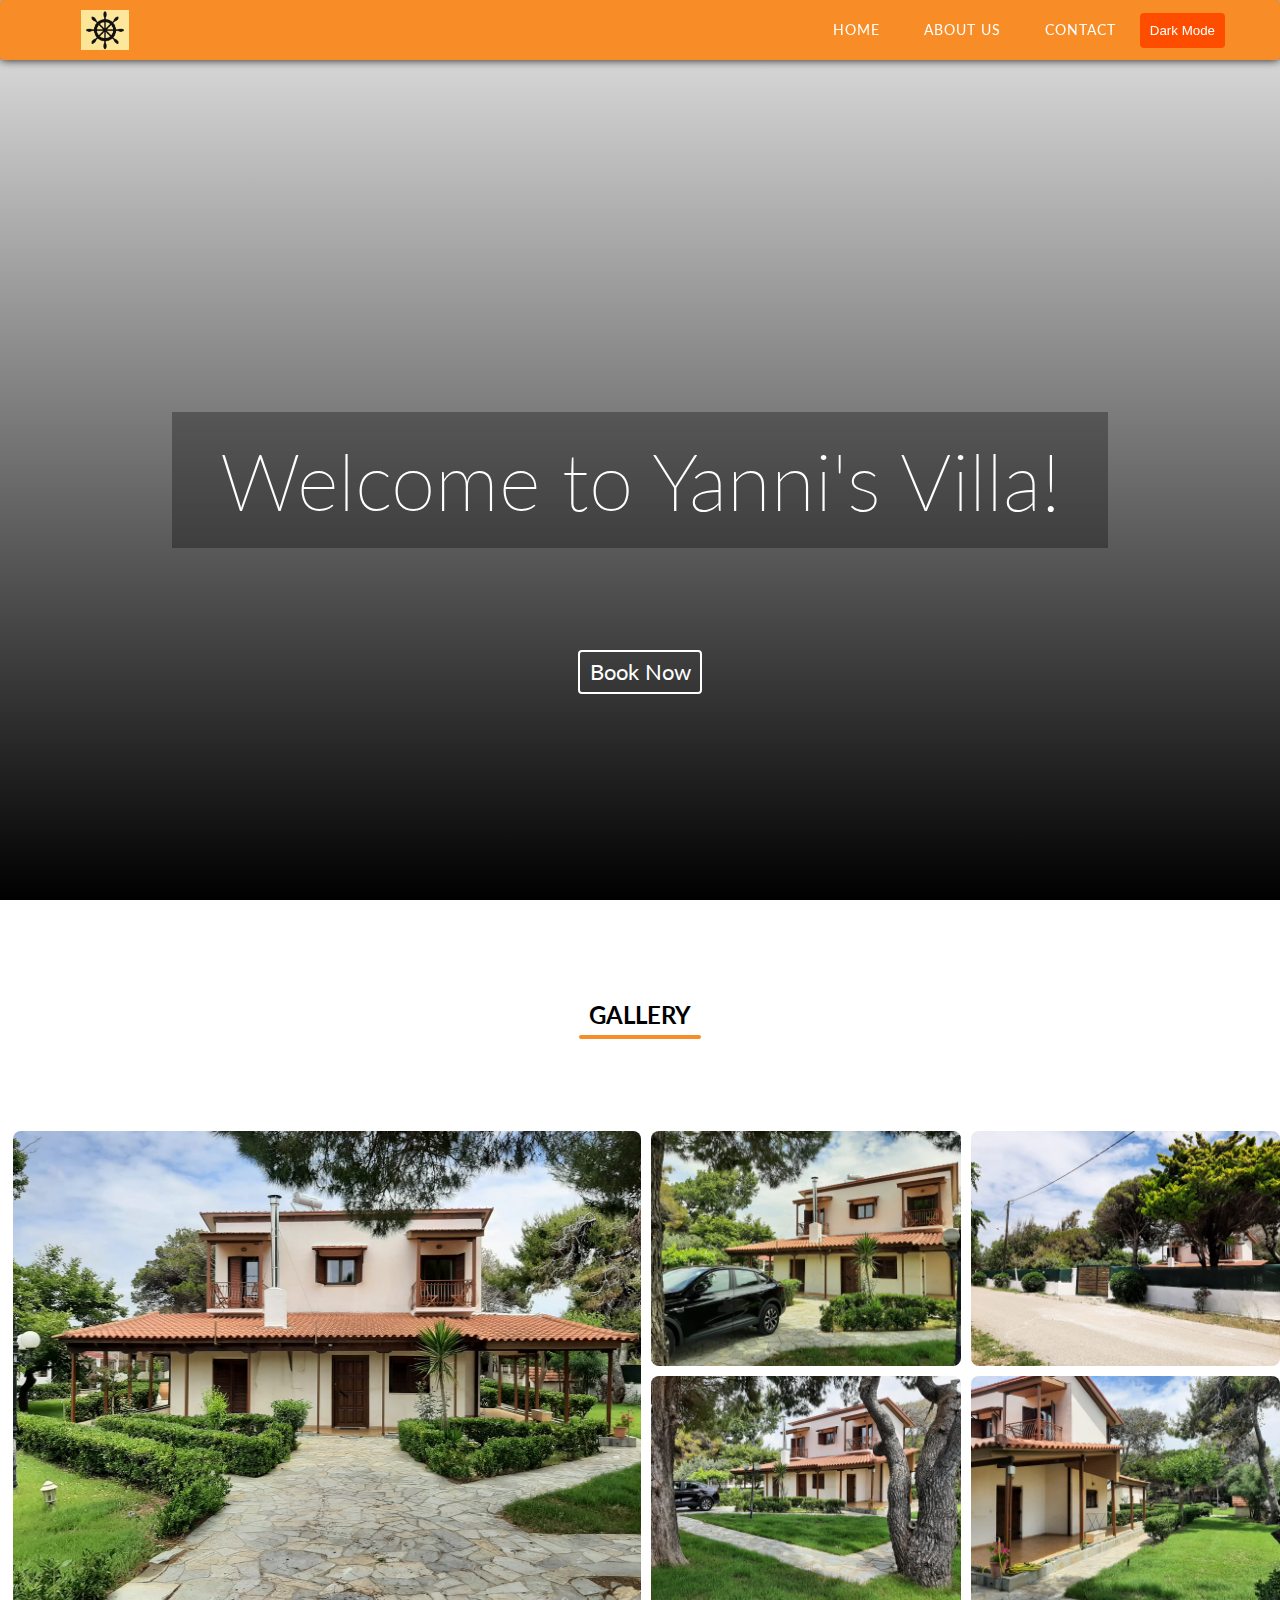
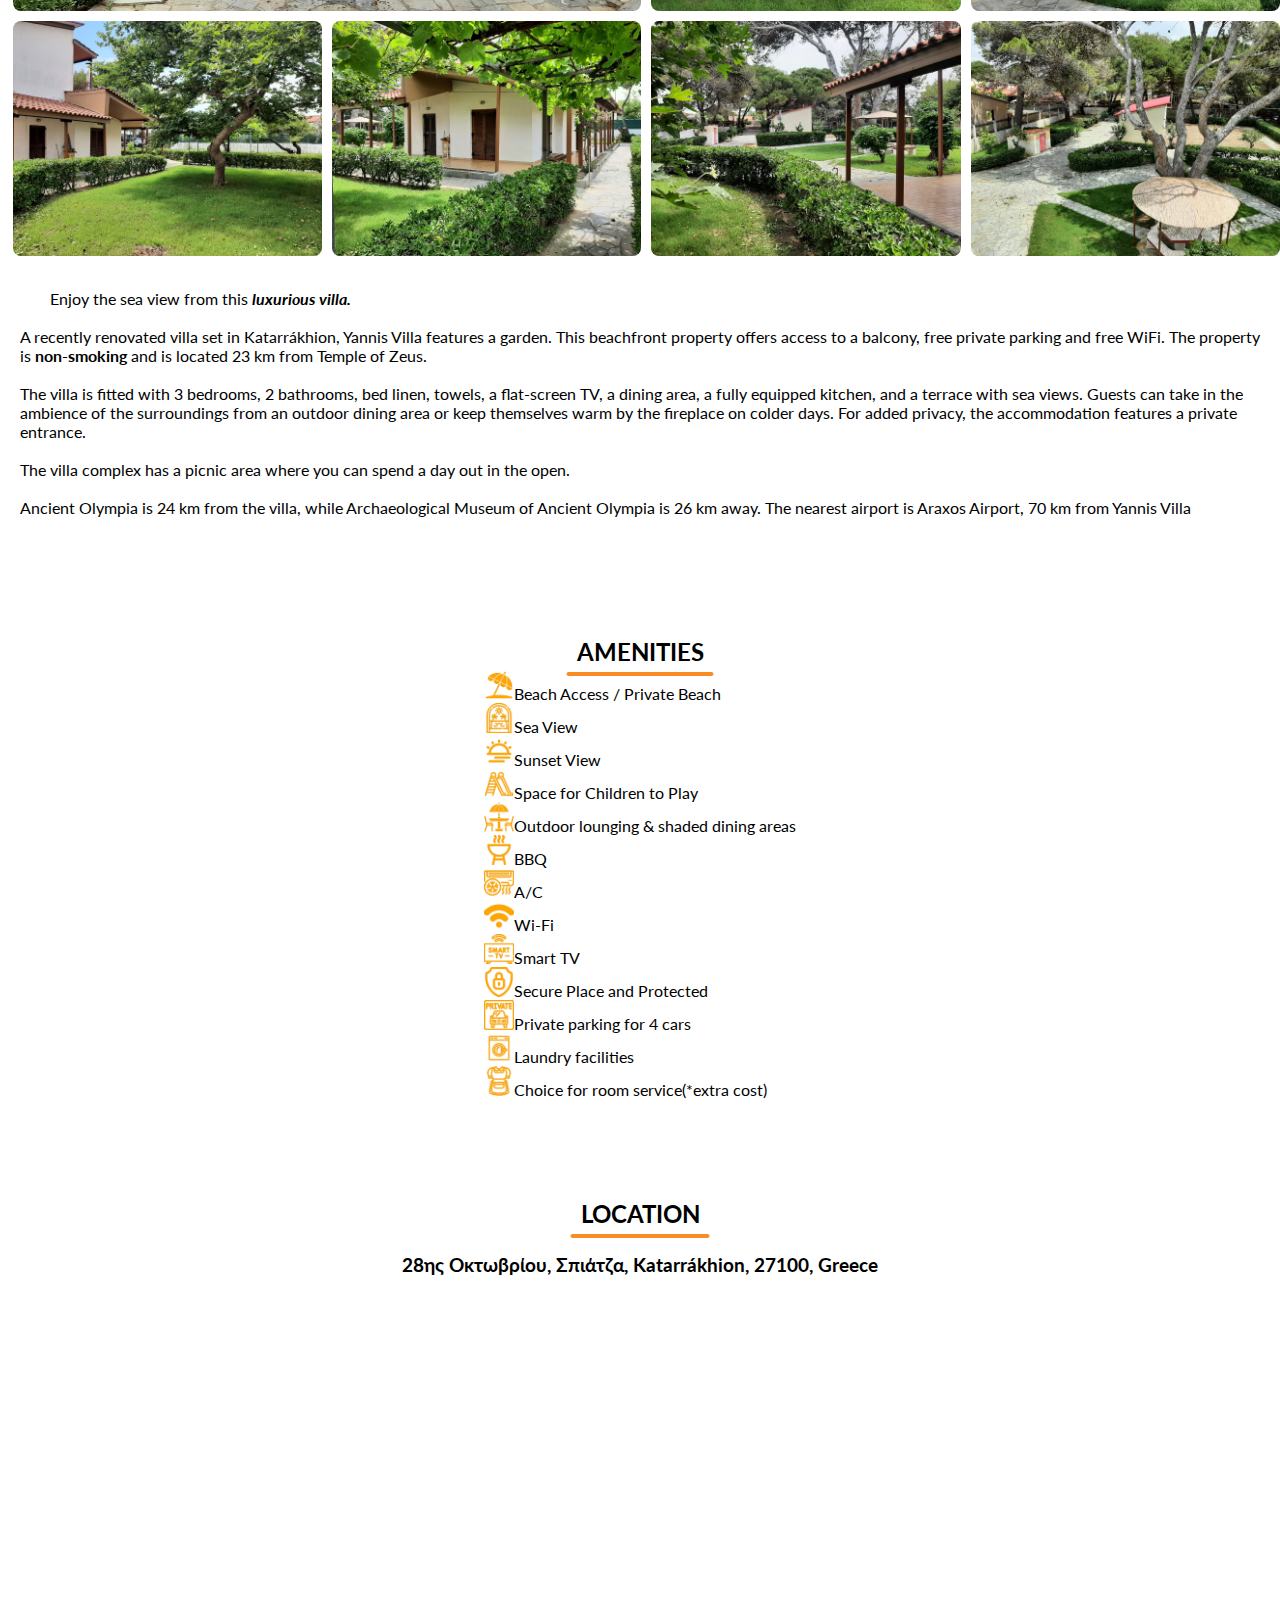
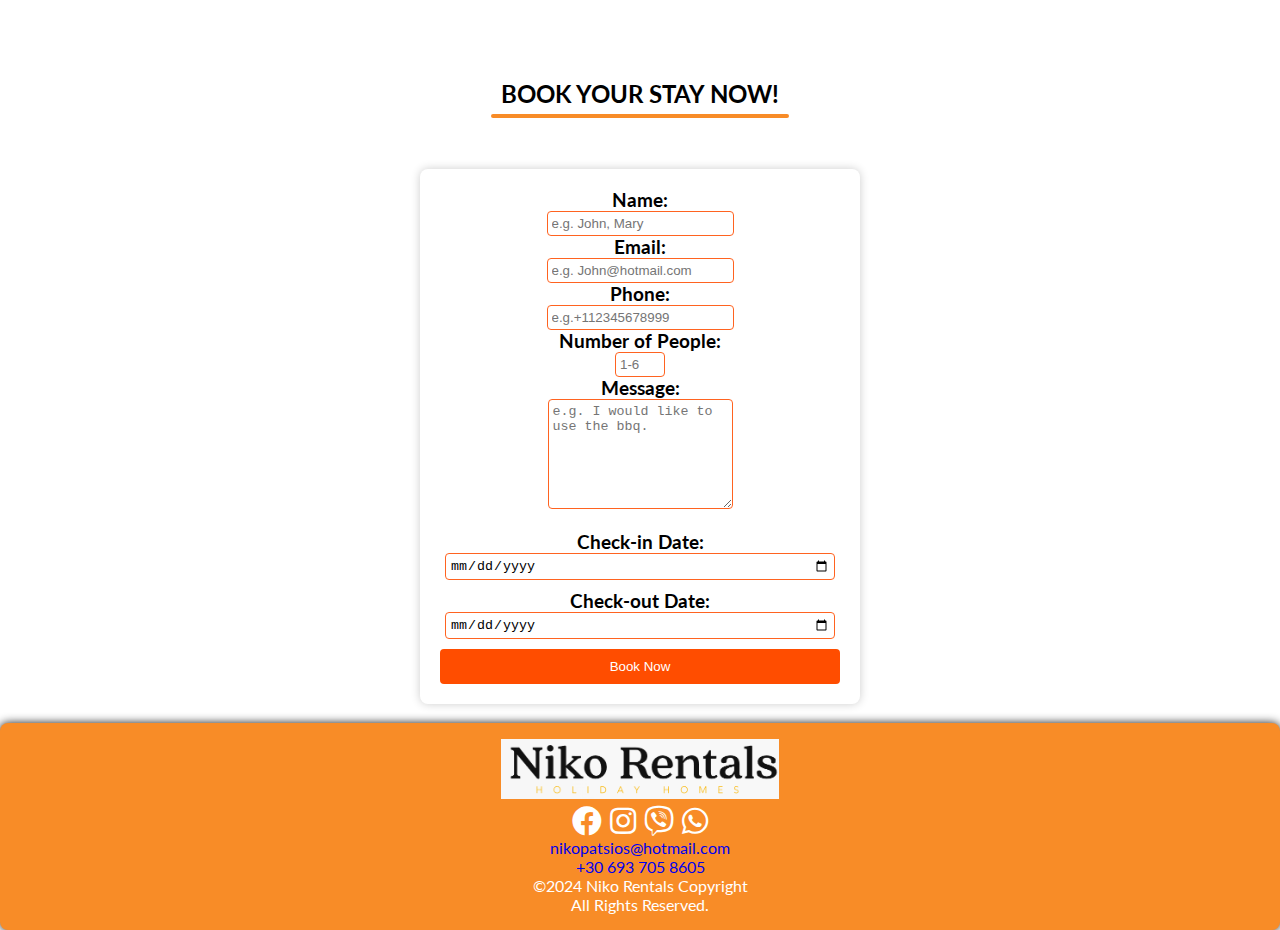
<file: yannis.html>
<!DOCTYPE html>
<html lang="en">

<head>
    <meta charset="UTF-8">
    <meta name="viewport" content="width=device-width, initial-scale=1.0">

    <!-- Page title -->
    <title>Niko Holiday Home Rentals! | Peloponnese</title>
    <!-- FontAwesome for icons -->
    <link rel="stylesheet" href="https://use.fontawesome.com/releases/v5.6.3/css/all.css">
    <!-- Link Swiper's CSS for carousel-->
    <link rel="stylesheet" href="https://cdn.jsdelivr.net/npm/swiper@11/swiper-bundle.min.css" />
    <!--Link to CSS-->
    <link rel="stylesheet" href="styles.css">
</head>

<body>
    
    <section id="yannis-home">
        <header>
            <div class="container">
                <div class="left">
                    <a href="#" class="logo"><img src="img\1.Logo\Symbol Logo.png" alt="Logo" height="40">
                    </a>
                    <div class="hm-menu">
                        <span></span>
                        <span></span>
                        <span></span>
                    </div>
                </div>
                <div class="right">
                    <nav>
                        <ul>
                            <li><a href="index.html">Home</a></li>
                            <li><a href="about.html">About&nbsp;Us</a></li>
                            <li><a href="contact.html">Contact</a></li>
                            <li><button id="toggle-dark-mode" class="button">Dark Mode</button></li>
                        </ul>
                    </nav>
                </div>
            </div>
        </header>
        
        <div class="hero-section">
            <div class="hero-text">
                <h1>Welcome to Yanni's Villa!</h1>
            </div>
            <a href="#book" class="btn-hero">Book Now</a>
        </div>
    </section>
    
    <section id="gallery">
        <div class="heading">
            <h3>Gallery</h3>
        </div>
      </section>

    <br><br>
    <!--Start of -->
    <div class="Yanni's Villa">            
            <div class="photo-gallery">
            <div class="photo-item large"><img src="img/3.Yannis/01.jpeg" alt="Image 1"></div>
            <div class="photo-item"><img src="img/3.Yannis/02.jpeg" alt="Image 2"></div>
            <div class="photo-item"><img src="img/3.Yannis/03.jpeg" alt="Image 3"></div>
            <div class="photo-item"><img src="img/3.Yannis/04.jpeg" alt="Image 4"></div>
            <div class="photo-item"><img src="img/3.Yannis/05.jpeg" alt="Image 5"></div>
            <div class="photo-item"><img src="img/3.Yannis/06.jpeg" alt="Image 6"></div>
            <div class="photo-item"><img src="img/3.Yannis/07.jpeg" alt="Image 6"></div>
            <div class="photo-item"><img src="img/3.Yannis/08.jpeg" alt="Image 6"></div>
            <div class="photo-item"><img src="img/3.Yannis/09.jpeg" alt="Image 6"></div>
    </div>   

    <div>
        <p class="paragraph">Enjoy the sea view from this <strong><em>luxurious villa.</em></strong>
        <br><br>
        A recently renovated villa set in Katarrákhion, Yannis Villa features a garden. 
        This beachfront property offers access to a balcony, 
        free private parking and free WiFi. The property is <strong>non-smoking</strong>
        and is located 23 km from Temple of Zeus. 
        <br><br>
        The villa is fitted with 3 bedrooms, 2 bathrooms, bed linen, towels, a flat-screen TV, a dining 
        area, a fully equipped kitchen, and a terrace with sea views. Guests can 
        take in the ambience of the surroundings from an outdoor dining area or 
        keep themselves warm by the fireplace on colder days. For added 
        privacy, the accommodation features a private entrance.
        <br><br>
        The villa complex has a picnic area where you can spend a day out in the open. 
        <br><br>
        Ancient Olympia is 24 km from the villa, while Archaeological Museum 
        of Ancient Olympia is 26 km away. The nearest airport is Araxos 
        Airport, 70 km from Yannis Villa</p>
    </div>



    <section id="amenities">
        <div class="heading">
            <h3>Amenities</h3>
        </div>
    </section>
    <br><br><br><br><br><br><br>    

    <div  class="center">            
        <ul>
            <li><i><img src = "img\2.Icons\1.png" alt="Beach Access / Private Beach" width="30" height="30"/></i>Beach Access / Private Beach</li>
            <li><i><img src = "img\2.Icons\2.png" alt="Sea View" width="30" height="30"/></i>Sea View</li>
            <li><i><img src = "img\2.Icons\3.png" alt="Sunset View " width="30" height="30"/></i>Sunset View</li>
            <li><i><img src = "img\2.Icons\4.png" alt="Space for Children to Play " width="30" height="30"/></i>Space for Children to Play</li>
            <li><i><img src = "img\2.Icons\5.png" alt="Outdoor lounging & shaded dining areas " width="30" height="30"/></i>Outdoor lounging & shaded dining areas</li>
            <li><i><img src = "img\2.Icons\6.png" alt="BBQ " width="30" height="30"/></i>BBQ</li>
            <li><i><img src = "img\2.Icons\7.png" alt="A/C" width="30" height="30"/></i>A/C</li>
            <li><i><img src = "img\2.Icons\8.png" alt="Wi-Fi " width="30" height="30"/></i>Wi-Fi</li>
            <li><i><img src = "img\2.Icons\9.png" alt="Smart TV " width="30" height="30"/></i>Smart TV</li>
            <li><i><img src = "img\2.Icons\10.png" alt="Secure Place and Protected " width="30" height="30"/></i>Secure Place and Protected</li>
            <li><i><img src = "img\2.Icons\11.png" alt="Private parking for 4 cars " width="30" height="30"/></i>Private parking for 4 cars</li>
            <li><i><img src = "img\2.Icons\12.png" alt="Laundry facilities " width="30" height="30"/></i>Laundry facilities</li>
            <li><i><img src = "img\2.Icons\13.png" alt="Choice for room service(*extra cost)" width="30" height="30"/></i>Choice for room service(*extra cost)</li>
        </ul> 
    </div>    

    <section id="location">
        <div class="heading">
            <h3>Location</h3>
        </div>
    </section>

    <br><br><br><br><br><br><br>
    <h3 align="center" class="location"><strong></strong> <br> 28ης Οκτωβρίου, Σπιάτζα, Katarrákhion, 27100, Greece</h3>
    <!-- Map Section -->
    <section id="map" class="map-section">
        <div class="map-container">
            <iframe src="https://www.google.com/maps/embed?pb=!1m17!1m12!1m3!1d3160.0260546021586!2d21.433515774564395!3d37.6250749207713!2m3!1f0!2f0!3f0!3m2!1i1024!2i768!4f13.1!3m2!1m1!2zMzfCsDM3JzMwLjMiTiAyMcKwMjYnMDkuOSJF!5e0!3m2!1sen!2sgr!4v1716396078323!5m2!1sen!2sgr" width="100%" height="300px" frameborder="0" style="border:0;" allowfullscreen="" aria-hidden="false" tabindex="0"></iframe>
        </div>
    </section>

<!--this is the section where the users can book us-->
<section id="book">
    <div>
        <section id="booking">
            <div class="heading">
                <h3>Book&nbsp;Your Stay Now!</h3>
            </div>
          </section>
    
        <br><br><br><br><br><br><br><br><br><br>    
        
        <form id="booking-form">
            <label for="name"><h3>Name:</h3></label>
            <input type="text" id="name" name="name" class="form-control" placeholder="e.g. John, Mary" required><br>

            <label for="email"><h3>Email:</h3></label>
            <input type="email" id="email" name="email" class="form-control" placeholder="e.g. John@hotmail.com" required><br>

            <label for="phone"><h3>Phone:</h3></label>
            <input type="tel" id="phone" name="phone" pattern="[+]{1}[0-9]{11,14}" class="form-control" placeholder="e.g.+112345678999" required><br>

            <label for="phone"><h3>Number of People:</h3></label>
            <input type="number" id="number" name="number" class="form-control" min="1" max="6" placeholder="1-6" required><br>

            <label for="message"><h3>Message:</h3></label>
            <textarea id="message" name="message" class="form-control" placeholder="e.g. I would like to use the bbq." required></textarea><br>
            <br>

            <label for="checkIn"><h3>Check-in Date:</h3></label>
            <input type="date" id="checkin" name="checkin" class="form-control" required>
    
            <label for="checkOut"><h3>Check-out Date:</h3></label>
            <input type="date" id="checkout" name="checkout" class="form-control" required>
                
            <button type="submit">Book Now</button>
        </form>
    </div>    
</section>

<br>

<!-- Footer section with contact information and social links -->
<footer>
    <div class="container-fluid">
        <div class="left">
            <!-- Logo and social media icons -->
            <div class="logo">
                <img src="img\1.Logo\Full Big Logo.png" alt="Logo" height="60">
            </div>
            <div class="social"> <!--No social media accounts yet-->
                <a href=""><i class="fab fa-facebook"></i></a>
                <a href=""><i class="fab fa-instagram"></i></a>
                <a href=""><i class="fab fa-viber"></i></a>
                <a href=""><i class="fab fa-whatsapp"></i></a>
            </div>          
        </div>
        <!-- Contact information -->
        <a href="mailto:nikopatsios@hotmail.com">nikopatsios@hotmail.com</a><br> 
        <a href="tel:+306937058605">+30 693 705 8605</a><br>  
        <!-- Copyright notice -->
        <p>&copy;2024 Niko Rentals Copyright</p>
        <p>All Rights Reserved.</p>
    </div>
</footer>

<!-- External scripts -->
<script src="https://cdn.jsdelivr.net/npm/swiper@11/swiper-bundle.min.js"></script>
<script src="https://code.jquery.com/jquery-3.6.0.min.js"></script>
<!-- Main JavaScript file -->
<script src="main.js"></script>

</body>
</html>
</file>
<file: styles.css>
/* Importing Google Fonts */
@import url('https://fonts.googleapis.com/css?family=Lato|Ubuntu');

/* Resetting default browser styles for all elements */
*{
    margin: 0;
    padding: 0;
    outline: 0;
    border: none;
    text-decoration: none;
    list-style-type: none;
}
/* Setting width for html and body, enabling smooth scrolling */
html, body{
    width: 100%;
    scroll-behavior: smooth;
}
/* Hiding horizontal overflow */
.over-x{
    overflow-x: hidden;
}
/* Setting body height, hiding horizontal overflow, setting font and transition */
body{
    height: 100vh;
    overflow-x: hidden;
    font-family: 'Lato', sans-serif;
    transition: .5s all ease-in-out;
}
/* Styling the header: fixed position, background, shadow, etc. */
header{
    position: fixed;
    top: 0;
    left: 0;
    width: 100%;
    height: 60px;
    background-color: #f88c27;
    overflow: hidden;
    transition: .5s all ease-in-out;
    z-index: 100;
    border-radius: 4px;
    box-shadow: 0 0 10px rgba(0, 0, 0, 0.9);
}
/* Styling the footer: fixed position, background, shadow, etc. */
footer {
    top: 0; 
    left: 0; 
    right: 0; 
    background: #f88c27;
    color: #fff;
    text-align: center;
    padding: 1rem;
    border-radius: 8px;
    box-shadow: 0 0 10px rgba(0, 0, 0, 0.9);
    transition: .5s all ease-in-out;
}
/* Styling social icons in the footer */
footer .social{
    display: inline;
    align-items: center;
    width: 100%;
    height: 100%;
    font-size: 30px;    
}
.fab{
    color: #ffffff;
}

/* Adding padding and text indentation to paragraphs */
.paragraph{
    padding: 20px;
    text-indent:30px
}

/* Styling home sections with background images and effects */
#index-home{
    height: 100%;
    width: 100%;
    background: linear-gradient(rgba(0,0,0,.1), rgba(0,0,0.1)), url('https://i.pinimg.com/564x/36/7f/3b/367f3bd1f8fd05bcf7dc11c016eb0afa.jpg');
    background-position: center center;
    background-size: cover;
    background-repeat: no-repeat;
    background-attachment: fixed;
}
#yannis-home{
    height: 100%;
    width: 100%;
    background: linear-gradient(rgba(0,0,0,.1), rgba(0,0,0.1)), url('https://cf.bstatic.com/xdata/images/hotel/max1024x768/474114954.jpg?k=277e8123ef7fc93605612f0c4136a0aaabf38da2dd1f6244050c24df67bf614b&o=&hp=1');
    background-position: center center;
    background-size: cover;
    background-repeat: no-repeat;
    background-attachment: fixed;
}
#tota-home{
    height: 100%;
    width: 100%;
    background: linear-gradient(rgba(0,0,0,.1), rgba(0,0,0.1)), url('https://cf.bstatic.com/xdata/images/hotel/max1024x768/473969371.jpg?k=ccd0904725c2055ae33fde5fd5e8033b6412676d41cffaaddbaac99715dc8968&o=&hp=1');
    background-position: center center;
    background-size: cover;
    background-repeat: no-repeat;
    background-attachment: fixed;
}

/* Container for main content with flex display */
.container{
    width: 1170px;
    margin: 0 auto;
    display: flex;
    justify-content: space-between;
    overflow: hidden;
    padding-top: 10px;
}

/* Logo styling in the header */
header .logo{
    display: block;
    height: 40px;
    width: 100px;
    text-align: center;
    line-height: 40px;
    box-sizing: border-box;
    color: #fff;
    font-size: 28px;
    font-weight: 200;
    font-family: 'Ubuntu', sans-serif;
    letter-spacing: 1.5px;
}
/* Hiding menu in mobile view */
.hm-menu{
    display: none;
}
/* Styling navigation links in the header */
header nav ul li{
    display: inline-block;
}
header nav ul li a{
    display: block;
    padding: 0 20px;
    height: 40px;
    line-height: 40px;
    font-size: 14px;
    letter-spacing: 1px;
    text-transform: uppercase;
    color: #fff;
    transition: .3s all ease-in-out;
    text-align: center;
}
/* Navigation links hover and active state */
header nav ul li a:hover,
header nav ul li a.active{
    color: #000000;
}
/* Section styling with relative positioning */
#services, #properties, #about, #contact, #gallery, #location, #booking, #amenities, #contact{
    min-height: 20%;
    width: 100%;
    position: relative;
}
/* Hero section styling */
.hero-section{
    position: relative;
    padding-top: 60px;
    width: 100%;
    height: 100%;
}
/* Centering and styling hero text */
.hero-text{
    position: absolute;
    top: 50%;
    left: 50%;
    transform: translate(-50%, -50%);
    text-align: center;
    display: block;
    padding: 20px;
    width: 70%;
    background-color: rgba(0,0,0,.3);
}
.hero-text h1{
    font-size: 80px;
    font-weight: 200;
    color: #fff;
}
.hero-text h2{
    font-size: 16px;
    color: #f3f3f3;
    font-weight: 400;
}
/* Styling hero button */
.btn-hero{
    position: absolute;
    top: 70%;
    left: 50%;
    transform: translate(-50%, -50%);
    display: block;
    height: 40px;
    width: 120px;
    line-height: 40px;
    background-color: transparent;
    border: 2px solid #fff;
    font-size: 22px;
    text-align: center;
    color: #fff;
    border-radius: 4px;
    transition: .3s all ease-in-out;
}
/* Hover effect for hero button */
.btn-hero:hover{
    border-color: #f88c27;
    background-color: #f88c27;
    top: calc(70% - 5px);
}
/* Styling for section headings */
.heading{
    position: absolute;
    top: 60px;
    left: 50%;
    transform: translateX(-50%);
    padding-top: 30px;
}
.heading h3{
    font-size: 24px;
    color: #000;
    text-transform: uppercase;
    position: relative;
    padding: 10px;
    
}
.heading h3::after{
    content: '';
    position: absolute;
    bottom: 0;
    left: 0;
    width: 100%;
    height: 4px;
    background-color: #f88c27;
    border-radius: 2px;
}

/* Responsive adjustments for smaller screens */
@media only screen and (max-width:1200px){
    .container{
        width: calc(100% - 30px); /* Adjust container width with margin */
        margin: 0 15px;
    }
    
    .hero-text h1{
        font-size: 60px;
    }
    
    .btn-hero{
        top: 67.5%;
    }
    
    .btn-hero:hover{
    top: calc(67.5% - 5px); /* Slightly lift button on hover */
    }
}

@media only screen and (max-width:960px){
    
    .hero-text h1{
        font-size: 45px;
    }
    
    .btn-hero{
        top: 65%;
    }
    
    .btn-hero:hover{
    top: calc(65% - 5px);
    }
}

@media only screen and (max-width:770px){
    .container{
        flex-direction: column;
    }
    
    .left{
        display: flex;
        justify-content: space-between;
    }
    
    .hm-menu{
        position: relative;
        display: block;
        height: 40px;
        width: 40px;
        cursor: pointer;/* Hamburger menu styling */
    }
    
    .hm-menu span{
        position: absolute;
        height: 2px;
        background-color: #ffffff;
        right: 0;
        transition: .5s all ease-in-out;
        border-radius: 1px;
    }
    
    .hm-menu span:nth-child(1){
        width: 40%;
        top: 10px;
    }
    
    .hm-menu span:nth-child(2){
        width: 60%;
        top: calc(50% - 1px);
    }
    
    .hm-menu span:nth-child(3){
        width: 50%;
        top: calc(100% - 12px);
    }
  
  header nav ul{
    opacity: 0; /* Hide navigation menu */
  }
    
    header nav ul li{
        display: block; /* Display nav items as blocks */
    }
    
    header nav ul li a{
        padding: 20px 40px;
        font-size: 22px;
    }
    
    .h-100{
        height: 100%;
    }
  
  header.h-100 ul{
    opacity: 1; /* Show navigation menu */
  }
    
    .right{
        position: relative;
        height: calc(100vh - 60px);
        display: flex;
        justify-content: center;
        align-items: center;
        transition: 1s all ease-in-out;
    }
    
    .right::after{
        content: '';
        position: absolute;
        height: 1px;
        width: 100%;
        top: 10px;
        background-color: #ffffff; /*Hover bar line color*/
    }
    
    .hm-100{
        width: 100%!important;
    }
    
    .hero-text{
        width: 80%;
    }
}

/* Responsive Adjustments */
@media (max-width: 1200px) {
    .swiper {
        max-width: 800px;
    }
}

@media (max-width: 960px) {
    .swiper {
        max-width: 600px;
    }
}

@media (max-width: 770px) {
    .swiper {
        max-width: 500px;
    }
}

.center {
    display: flex;
    justify-content: center; /* Centers horizontally */
    align-items: center;    /* Centers vertically */
    height: 100%;           /* Ensures the container takes up full height for vertical centering */
}


/* General Swiper */
.swiper {
    width: 70%;
    height: auto;
    max-width: 100%;
}
.swiper-slide img {
    width: 100%;
    height: auto;
}

/* Swiper Pagination Styles */
.swiper-pagination-bullet {
    background: #f88c27;
    padding: 4px;
}

.swiper-pagination-bullet-active{
    background: orange ;
}

/* This is for my photo gallery*/
.photo-gallery{
    display: grid;
    grid-template-columns: repeat(4, 1fr);
    grid-gap: 10px;
    max-width: 99%;
    width: 100%;
    padding: 1%;
}
  
.photo-item {
    position: relative;
    overflow: hidden;
    border-radius: 8px;
    cursor: pointer;
    transition: transform 0.3s, box-shadow 0.3s;
}
.photo-item.large {
    grid-column: span 2;
    grid-row: span 2;
}
.photo-item img {
    width: 100%;
    height: 100%;
    transition: transform 0.3s;
}
  
.photo-item:hover {
    transform: scale(1.03);
    box-shadow: 0 4px 20px rgba(0, 0, 0, 0.2);
}
  .photo-item:hover img {
    transform: scale(1.05);
}


/*Forms*/
input[type="date"] {
    width: 95%;
    padding: 8px;
    margin-bottom: 10px;
    border: 1px solid #ccc;
    border-radius: 4px;
}
button {
    width: 100%;
    padding: 10px;
    background-color: #ff4d00;
    color: white;
    border: none;
    border-radius: 4px;
    cursor: pointer;
}
button:hover {
    background-color: #ff6320;
}

/* This is for the form*/
#contact-form, #booking-form, #form-table{
    text-align: center;
    max-width: 400px;
    margin: 0 auto;
    background-color: #fff;
    padding: 20px;
    border-radius: 8px;
    box-shadow: 0 0 10px rgba(0, 0, 0, 0.2);
}
#contact-form input, #booking-form input, #form-table input,
#contact-form textarea, #booking-form textarea, #form-table textarea{
    flex: 1;
    padding: 4px;
    border: 1px solid #ff6320;
    border-radius: 4px;
}
  
#contact-form textarea, #booking-form textarea, #form-table textarea{
    height: 100px; /* Adjust the height as needed */
}

/* Contact Grid*/
.contact-grid {
    display: grid;
    grid-template-columns: repeat(auto-fit, minmax(300px, 1fr));
    gap: 20px;
    padding: 20px;
    justify-items: center;
}
.contact-card {
        background-color: #ffffff;
        padding: 20px;
        border-radius: 8px;
        box-shadow: 0 0 10px rgba(0, 0, 0, 0.1);
        text-align: center;
}
.contact-card img {
        width: 100px; /* Adjust avatar image size as needed */
        border-radius: 50%;
        margin-bottom: 10px;
}
.contact-card h2 {
    font-size: 1.5rem;
    margin-bottom: 10px;
}
.contact-card p {
    font-size: 1rem;
    color: #666666;
}

/* Dark mode styles */
body.dark-mode {
    background-color: #121212;
    color: #ffffff;
}

body.dark-mode header {
    background-color: #000000;
}

body.dark-mode footer {
    background-color: #000000;
}

body.dark-mode .btn-hero {
    border-color: #ff6320;
    background-color: #000000;
}
body.dark-mode .btn-hero:hover {
    border-color: #ff6320;
    background-color: #ff6320;
}

body.dark-mode .photo-item:hover {
    box-shadow: 0 4px 20px rgba(255, 255, 255, 0.274);
}

/* Inputs, textareas*/
body.dark-mode input[type="date"],
body.dark-mode button,
body.dark-mode #contact-form input,
body.dark-mode #contact-form textarea,
body.dark-mode #booking-form input,
body.dark-mode #booking-form textarea,
body.dark-mode #form-table input,
body.dark-mode #form-table textarea {
    background-color: #b7b7b7;
    color: #000000;
    border: 1px solid #ff6320;
}
body.dark-mode button{
    background-color: #000000;
    color: #ffffff;
}
body.dark-mode .heading h3{
    color: #ffffff;
}
body.dark-mode h3, body.dark-mode #add-item-form, body.dark-mode #live-search{
    color: #000000;
}
body.dark-mode .contact-card, body.dark-mode #booking-form, body.dark-mode #form-table, body.dark-mode #contact-form{
    background-color: #424242;
}
.contact-card:hover, body.dark-mode .contact-card:hover{
    box-shadow: 0 4px 20px rgba(215, 97, 28, 0.669);
}
body.dark-mode h1, body.dark-mode .location, body.dark-mode #form-table{
    color: #ffffff;
}
body.dark-mode button:hover {
    border-color: #ff6320;
    background-color: #ff6320;
}
</file>
